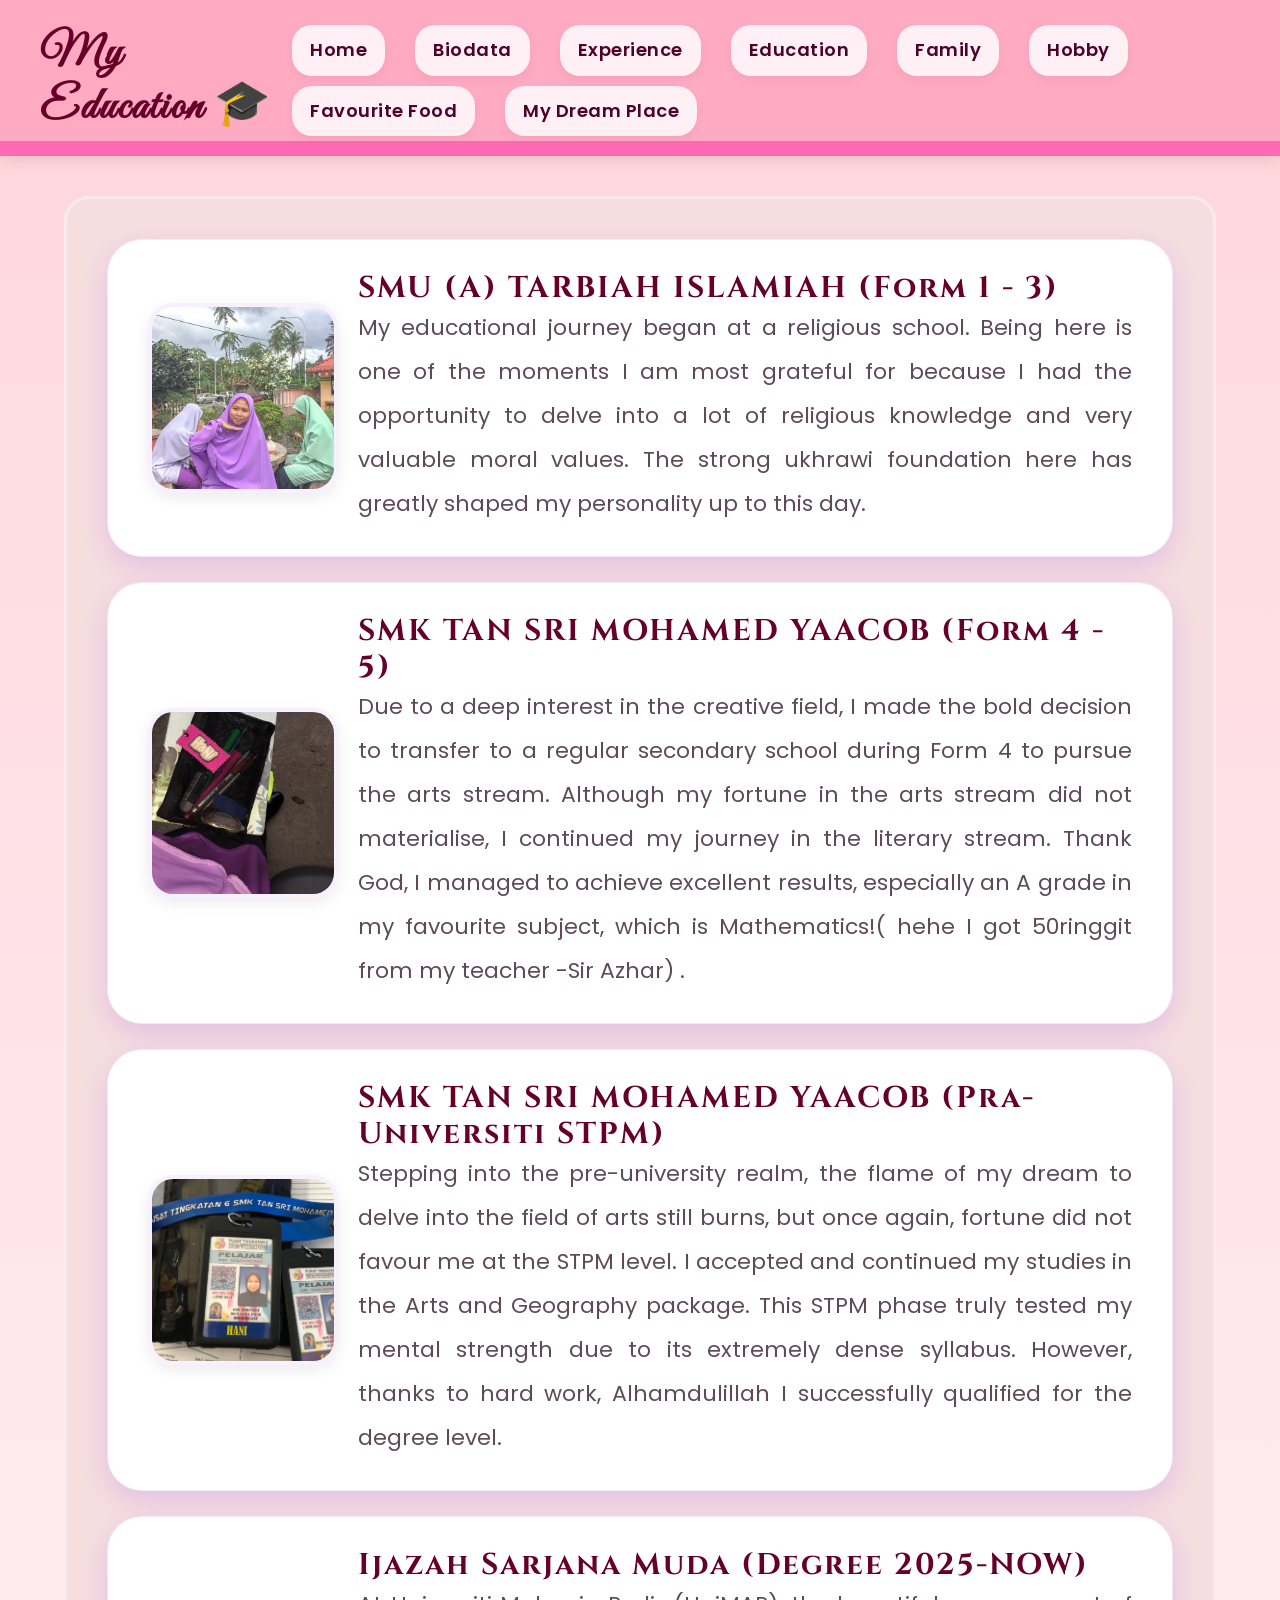
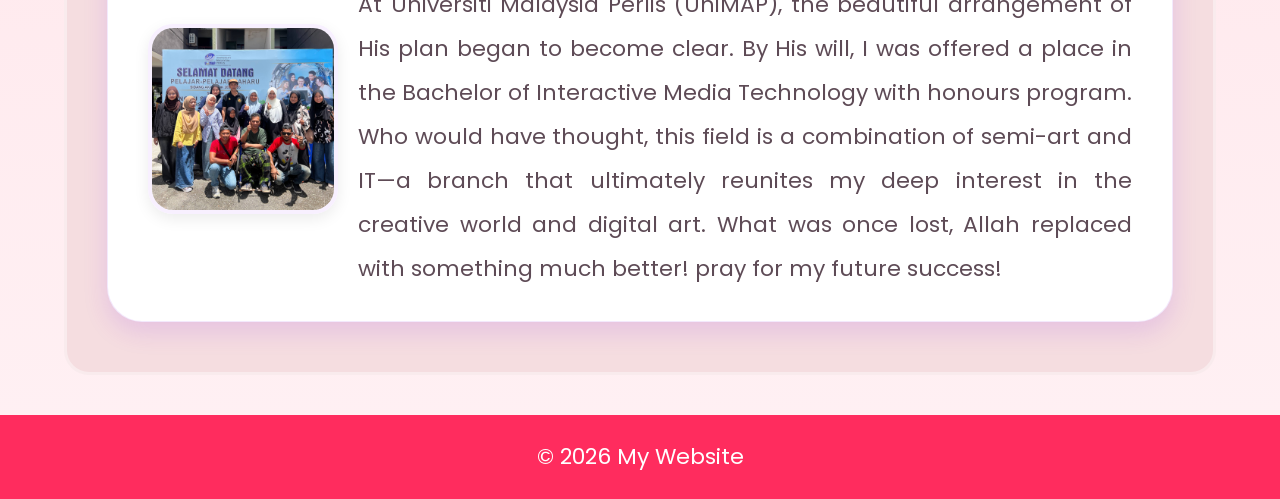
<file: education.html>
<html>

<head>
    <meta name="viewport" content="width=device-width, initial-scale=1.0">

    <title>education</title>
    <link rel="stylesheet" href="asset/css/style.css">
    <link rel="preconnect" href="https://fonts.googleapis.com">
    <link rel="preconnect" href="https://fonts.gstatic.com" crossorigin>
    <link
        href="https://fonts.googleapis.com/css2?family=Dancing+Script:wght@400;500;600;700&family=Great+Vibes&family=Poppins:wght@300;400;500;600;700&display=swap"
        rel="stylesheet">
    <link href="https://fonts.googleapis.com/css2?family=Cinzel:wght@400;700&display=swap" rel="stylesheet">


</head>

<body>

    <header>
        <div class="header-logo">
            <h1> My Education 🎓 </h1>
        </div>

        <nav class="header-nav">
            <a href="index.html">Home</a>
            <a href="biodata.html">Biodata</a>
            <a href="experience.html">Experience</a>
            <a href="education.html">Education</a>
            <a href="family.html">Family</a>
            <a href="hobby.html">Hobby</a>
            <a href="food.html">Favourite Food</a>
            <a href="mydreamplace.html">My Dream Place</a>
        </nav>
    </header>

    <div id="container">

        <div class="education-card">
            <div class="edu-left">
                <div class="edu-image">
                    <img src="asset/img/arab.jpg" alt="Sekolah Arab">
                </div>
            </div>

            <div class="edu-right">
                <h2>SMU (A) TARBIAH ISLAMIAH (Form 1 - 3)</h2>
                <p>My educational journey began at a religious school. Being here is one of the moments I am most
                    grateful for because I had the opportunity to delve into a lot of religious knowledge and very
                    valuable moral values. The strong ukhrawi foundation here has greatly shaped my personality up to
                    this day.</p>
            </div>
        </div>

        <div class="education-card">
            <div class="edu-left">
                <div class="edu-image">
                    <img src="asset/img/spm.jpg" alt="Zaman SPM">
                </div>
            </div>
            <div class="edu-right">
                <h2> SMK TAN SRI MOHAMED YAACOB (Form 4 - 5)</h2>
                <p>Due to a deep interest in the creative field, I made the bold decision to transfer to a regular
                    secondary school during Form 4 to pursue the arts stream. Although my fortune in the arts stream did
                    not materialise, I continued my journey in the literary stream. Thank God, I managed to achieve
                    excellent results, especially an A grade in my favourite subject, which is Mathematics!( hehe I got
                    50ringgit from my teacher -Sir Azhar) .</p>
            </div>
        </div>

        <div class="education-card">
            <div class="edu-left">
                <div class="edu-image">
                    <img src="asset/img/stpm.jpg" alt="Zaman STPM">
                </div>
            </div>
            <div class="edu-right">
                <h2> SMK TAN SRI MOHAMED YAACOB (Pra-Universiti STPM) </h2>
                <p>Stepping into the pre-university realm, the flame of my dream to delve into the field of arts still
                    burns, but once again, fortune did not favour me at the STPM level. I accepted and continued my
                    studies in the Arts and Geography package. This STPM phase truly tested my mental strength due to
                    its extremely dense syllabus. However, thanks to hard work, Alhamdulillah I successfully qualified
                    for the degree level.</p>
            </div>
        </div>

        <div class="education-card">
            <div class="edu-left">
                <div class="edu-image">
                    <img src="asset/img/unimap.jpg" alt="Zaman Degree">
                </div>
            </div>

            <div class="edu-right">
                <h2> Ijazah Sarjana Muda (Degree 2025-NOW) </h2>
                <p> At Universiti Malaysia Perlis (UniMAP), the beautiful arrangement of His plan began to become clear.
                    By His will, I was offered a place in the Bachelor of Interactive Media Technology with honours
                    program. Who
                    would have thought, this field is a combination of semi-art and IT—a branch that ultimately reunites
                    my deep interest in the creative world and digital art. What was once lost, Allah replaced with
                    something much better! pray for my future success! </p>
            </div>
        </div>



    </div>

    <!-- FOOTER -->
    <footer>
        <p class="footer-text">© 2026 My Website</p>
    </footer>

</body>

</html>
</file>
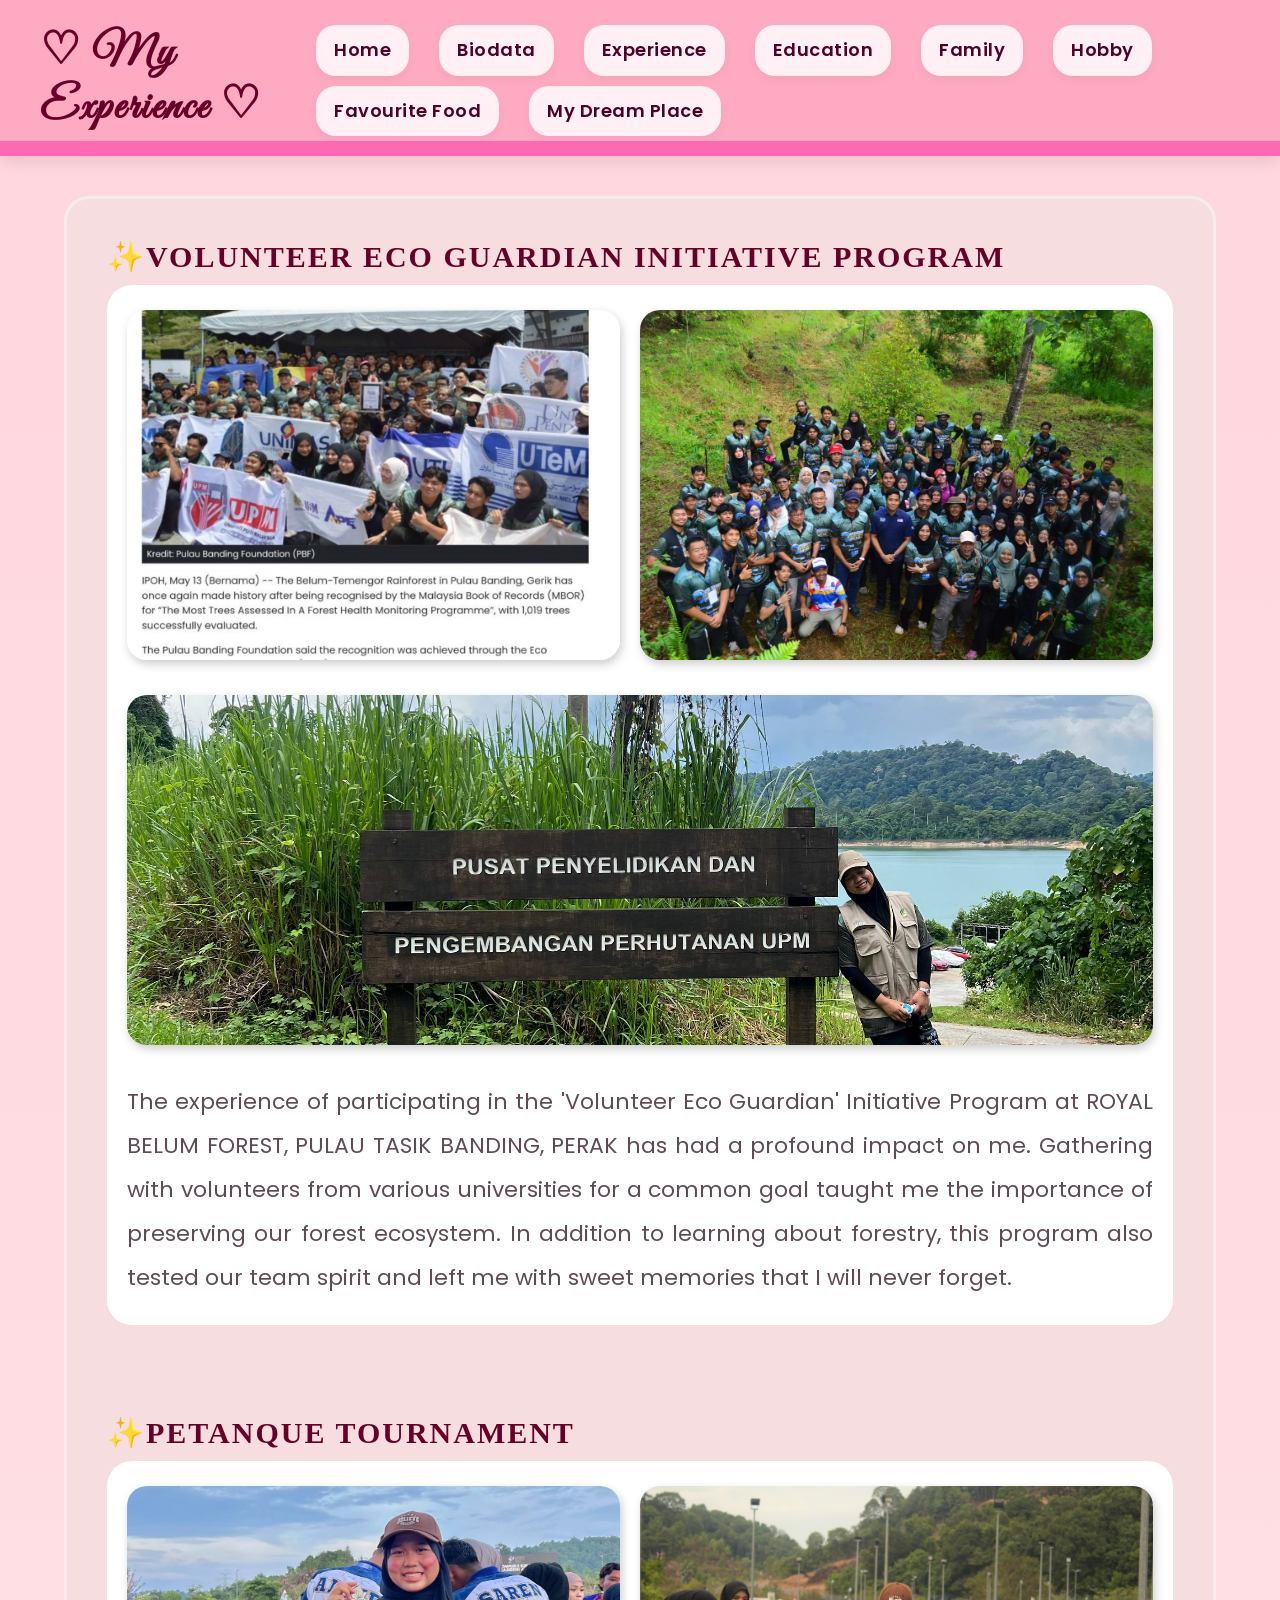
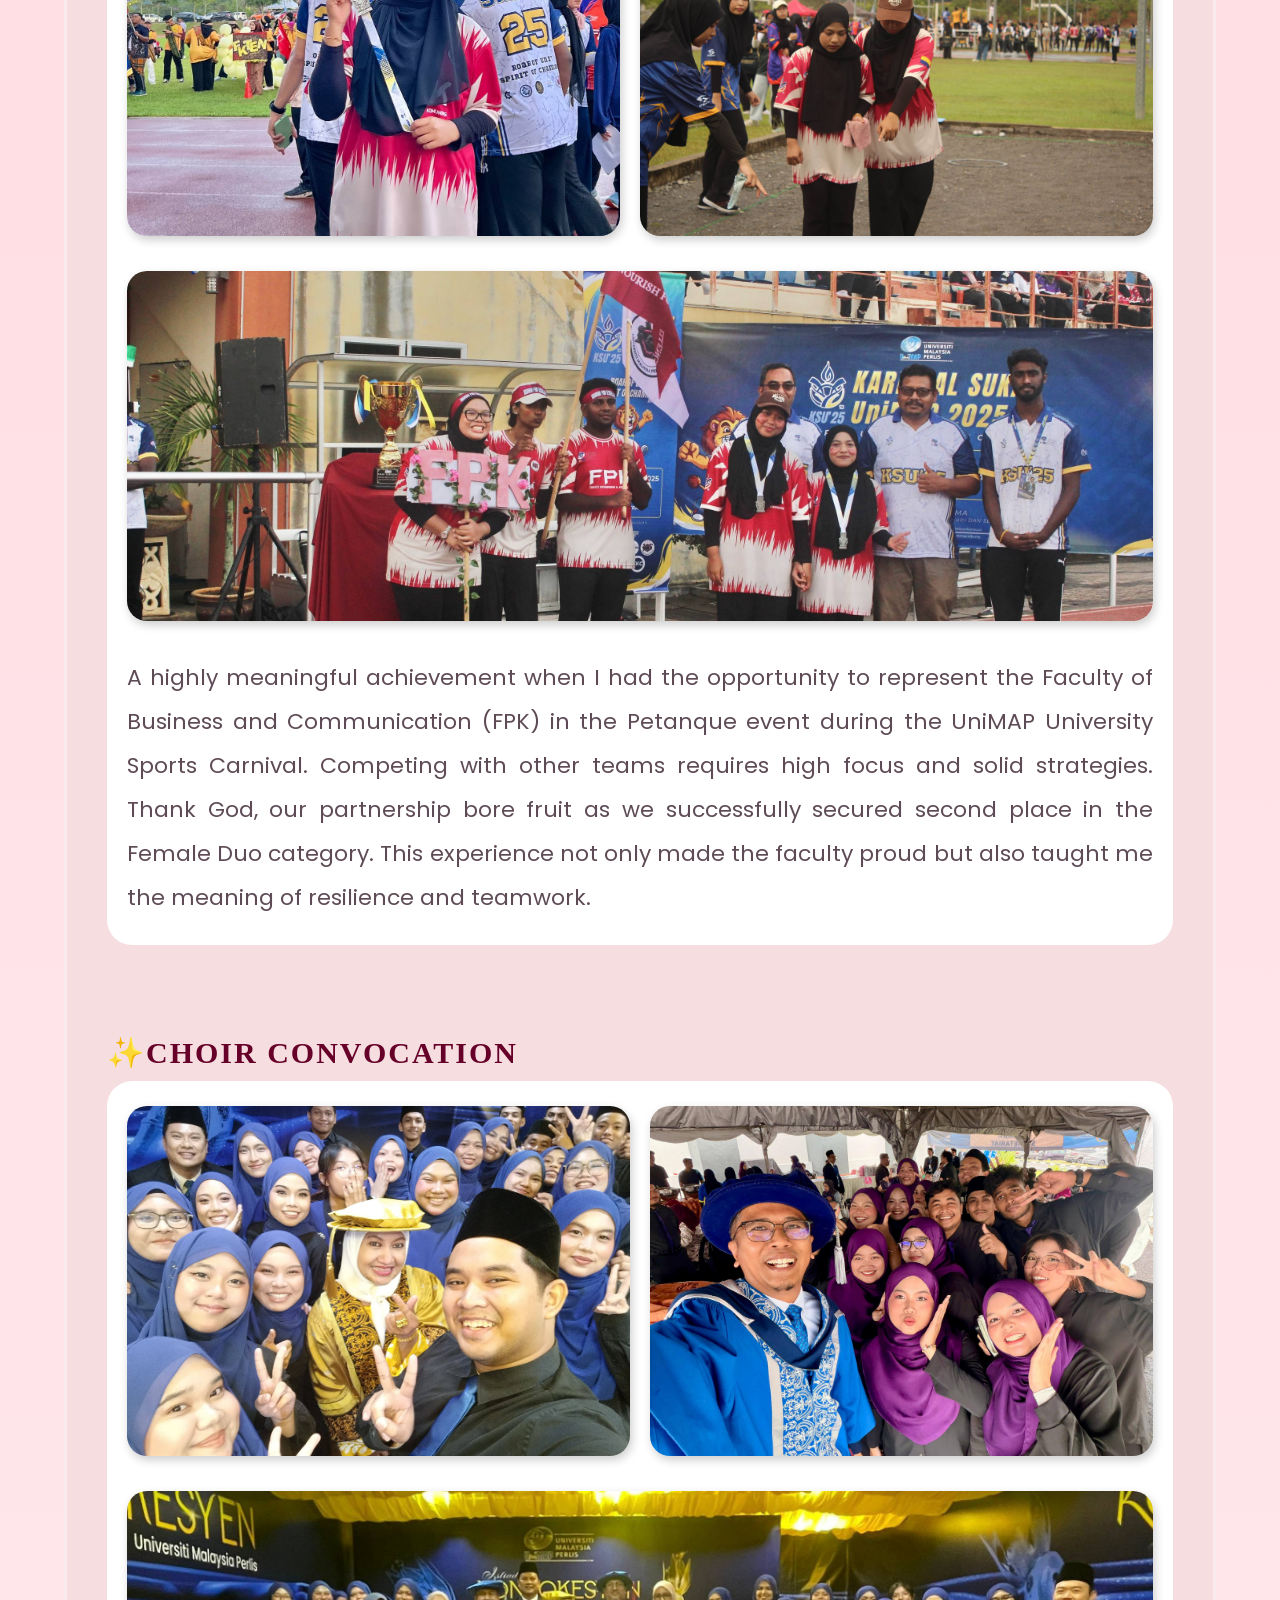
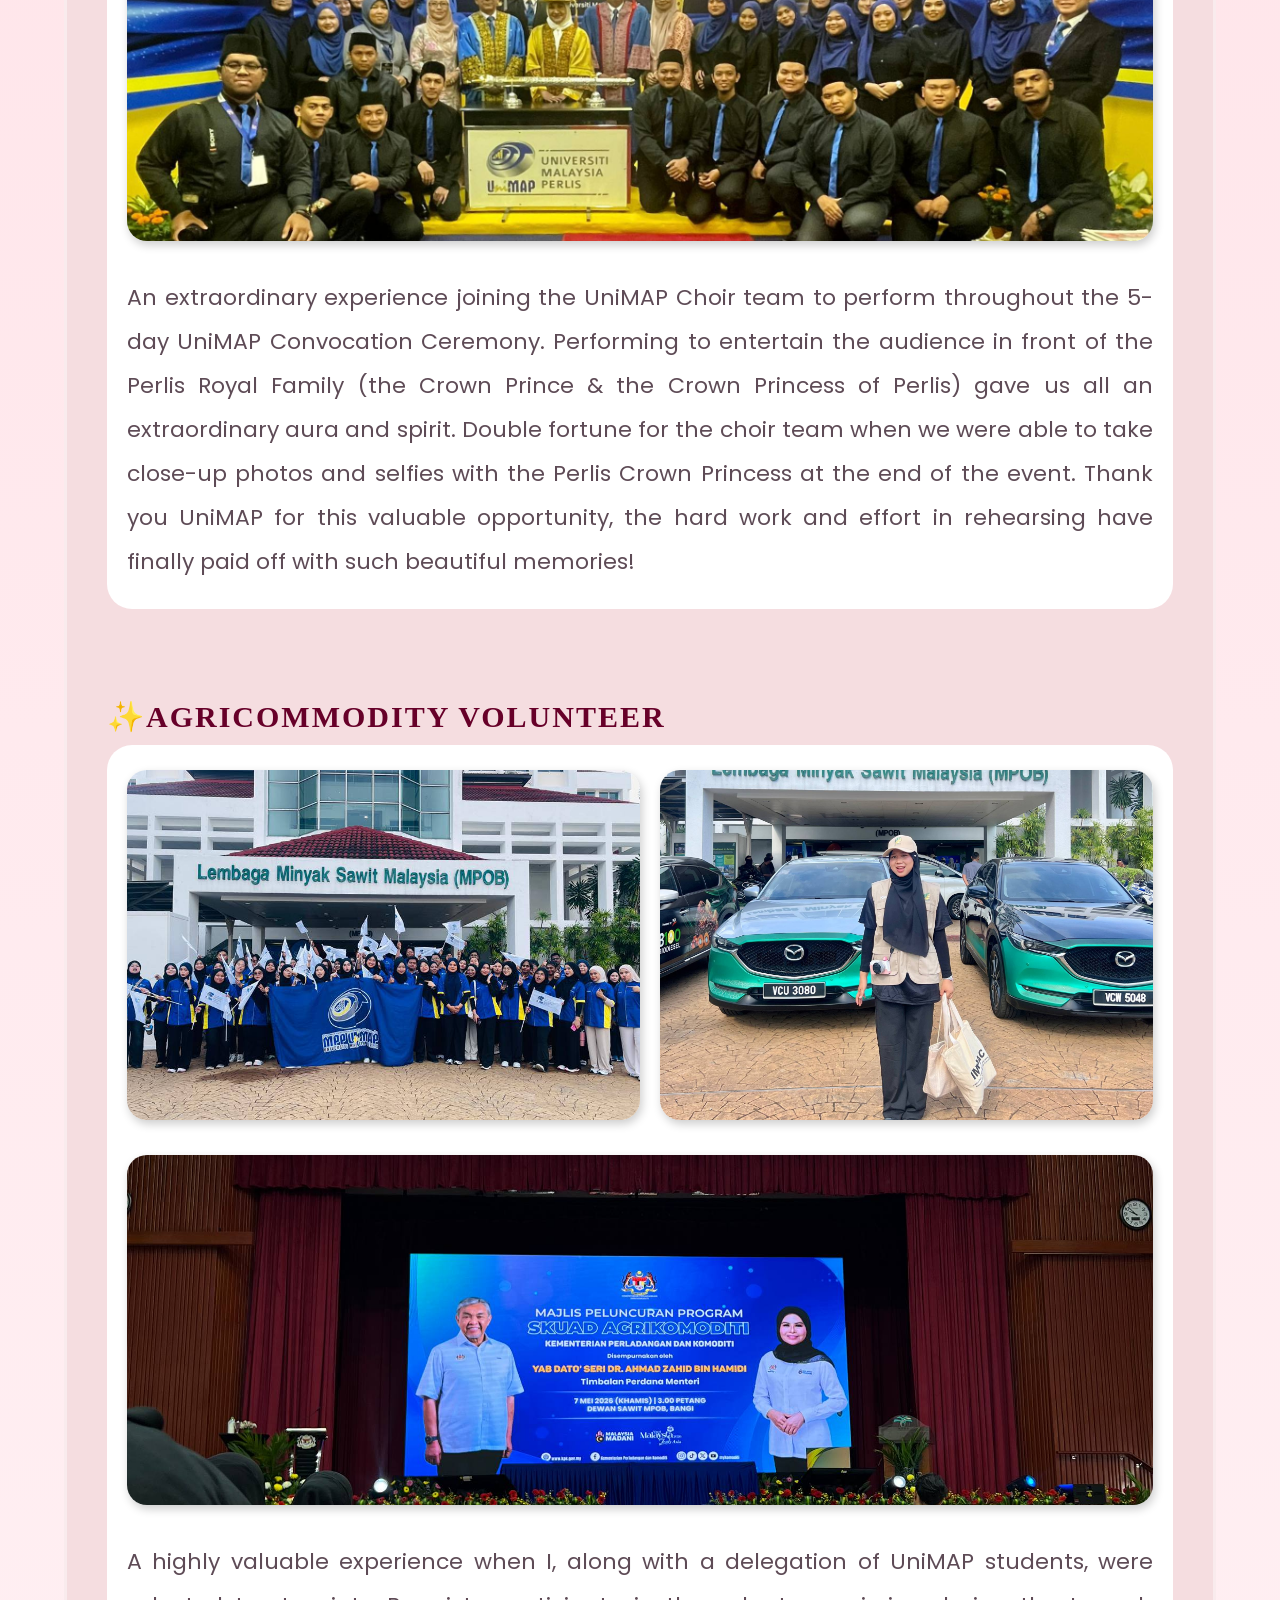
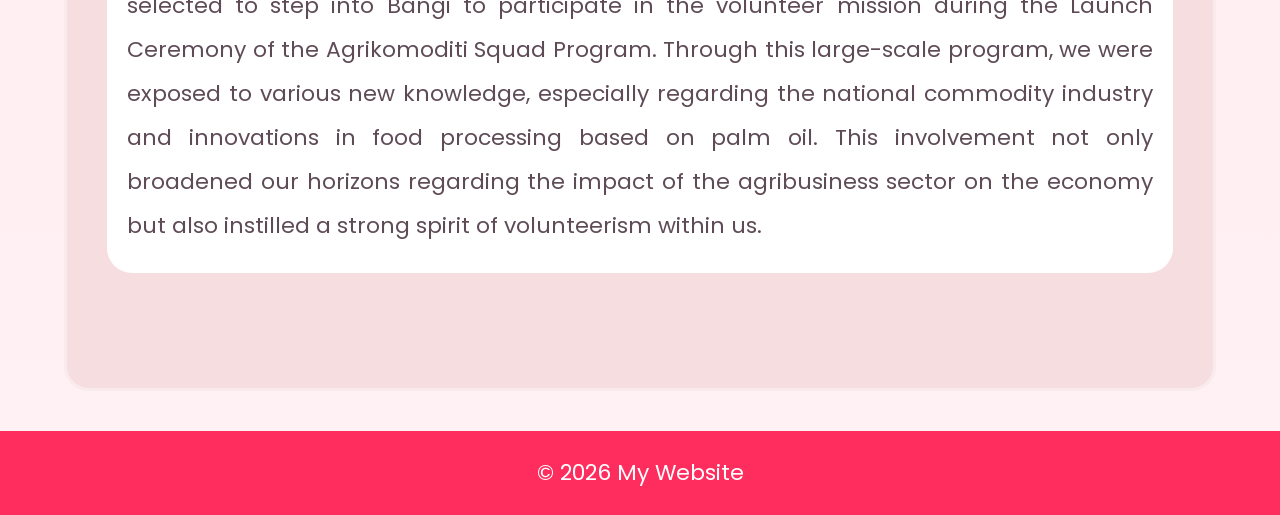
<file: experience.html>
<html>

<head>
    <meta name="viewport" content="width=device-width, initial-scale=1.0">

    <title>experience</title>
    <link rel="stylesheet" href="asset/css/style.css">
    <link rel="preconnect" href="https://fonts.googleapis.com">
    <link rel="preconnect" href="https://fonts.gstatic.com" crossorigin>
    <link
        href="https://fonts.googleapis.com/css2?family=Dancing+Script:wght@400;500;600;700&family=Great+Vibes&family=Poppins:wght@300;400;500;600;700&display=swap"
        rel="stylesheet">
</head>

<body>

    <header>
        <div class="header-logo">
            <h1>♡ My Experience ♡ </h1>
        </div>

        <nav class="header-nav">
            <a href="index.html">Home</a>
            <a href="biodata.html">Biodata</a>
            <a href="experience.html">Experience</a>
            <a href="education.html">Education</a>
            <a href="family.html">Family</a>
            <a href="hobby.html">Hobby</a>
            <a href="food.html">Favourite Food</a>
            <a href="mydreamplace.html">My Dream Place</a>
        </nav>
    </header>

    <div id="container">

        <div class="exp-set">
            <h2>✨VOLUNTEER ECO GUARDIAN INITIATIVE PROGRAM</h2>
            <div class="box">
                <div class="image-row">
                    <img src="asset/img/eGIP1.jpg" alt="halaman surat khabar">
                    <img src="asset/img/eGIP2.jpg" alt="gambar peserta eGIP">
                </div>
                <div class="single-image">
                    <img src="asset/img/eGIP3.jpg" alt="gambar peserta eGIP">
                </div>
                <p class="description"> The experience of participating in the 'Volunteer Eco Guardian' Initiative
                    Program at ROYAL BELUM FOREST, PULAU TASIK BANDING, PERAK has had a profound impact on me. Gathering
                    with volunteers from various universities for a common goal taught me the importance of preserving
                    our forest ecosystem. In addition to learning about forestry, this program also tested our team
                    spirit and left me with sweet memories that I will never forget.</p>
            </div>
        </div>

        <div class="exp-set">
            <h2>✨PETANQUE TOURNAMENT</h2>
            <div class="box">
                <div class="image-row">
                    <img src="asset/img/pntq1.jpg" alt="Hani memegang medal no 2">
                    <img src="asset/img/pntq2.jpg" alt="Hani dan Aida sedang bertanding">
                </div>
                <div class="single-image">
                    <img src="asset/img/pntq3.jpg" alt="Hani dan Aida mengambil medal no 2">
                </div>
                <p class="description">A highly meaningful achievement when I had the opportunity to represent the
                    Faculty of Business and Communication (FPK) in the Petanque event during the UniMAP University
                    Sports Carnival. Competing with other teams requires high focus and solid strategies. Thank God, our
                    partnership bore fruit as we successfully secured second place in the Female Duo category. This
                    experience not only made the faculty proud but also taught me the meaning of resilience and
                    teamwork.</p>
            </div>
        </div>

        <div class="exp-set">
            <h2>✨CHOIR CONVOCATION</h2>
            <div class="box">
                <div class="image-row">
                    <img src="asset/img/koir1.jpg" alt="Geng Koir selfie bersama KuPuan Raja Muda Perlis">
                    <img src="asset/img/koir2.jpg" alt="Geng Koir selfie bersama Sir Azuan">
                </div>
                <div class="single-image">
                    <img src="asset/img/koir3.jpg" alt="Geng Koir selfie bersama KuPuan Raja Muda Perlis">
                </div>
                <p class="description">An extraordinary experience joining the UniMAP Choir team to perform throughout
                    the 5-day UniMAP Convocation Ceremony. Performing to entertain the audience in front of the Perlis
                    Royal Family (the Crown Prince & the Crown Princess of Perlis) gave us all an extraordinary aura and
                    spirit. Double fortune for the choir team when we were able to take close-up photos and selfies with
                    the Perlis Crown Princess at the end of the event. Thank you UniMAP for this valuable opportunity,
                    the hard work and effort in rehearsing have finally paid off with such beautiful memories!</p>
            </div>
        </div>

        <div class="exp-set">
            <h2>✨AGRICOMMODITY VOLUNTEER</h2>
            <div class="box">
                <div class="image-row">
                    <img src="asset/img/agri1.jpg" alt="PESERTA SUKARELAWAN AGRIKOMODITI">
                    <img src="asset/img/agri2.jpg" alt="PESERTA SUKARELAWAN AGRIKOMODITI">
                </div>
                <div class="single-image">
                    <img src="asset/img/agri3.jpg" alt="TAYANGAN BANNER SUKARELAWAN AGRIKOMODITI">
                </div>
                <p class="description">A highly valuable experience when I, along with a delegation of UniMAP students,
                    were selected to step into Bangi to participate in the volunteer mission during the Launch Ceremony
                    of the Agrikomoditi Squad Program. Through this large-scale program, we were exposed to various new
                    knowledge, especially regarding the national commodity industry and innovations in food processing
                    based on palm oil. This involvement not only broadened our horizons regarding the impact of the
                    agribusiness sector on the economy but also instilled a strong spirit of volunteerism within us.</p>
            </div>
        </div>

    </div>

    <!-- FOOTER -->
    <footer>
        <p class="footer-text">© 2026 My Website</p>
    </footer>

</body>


</html>
</file>
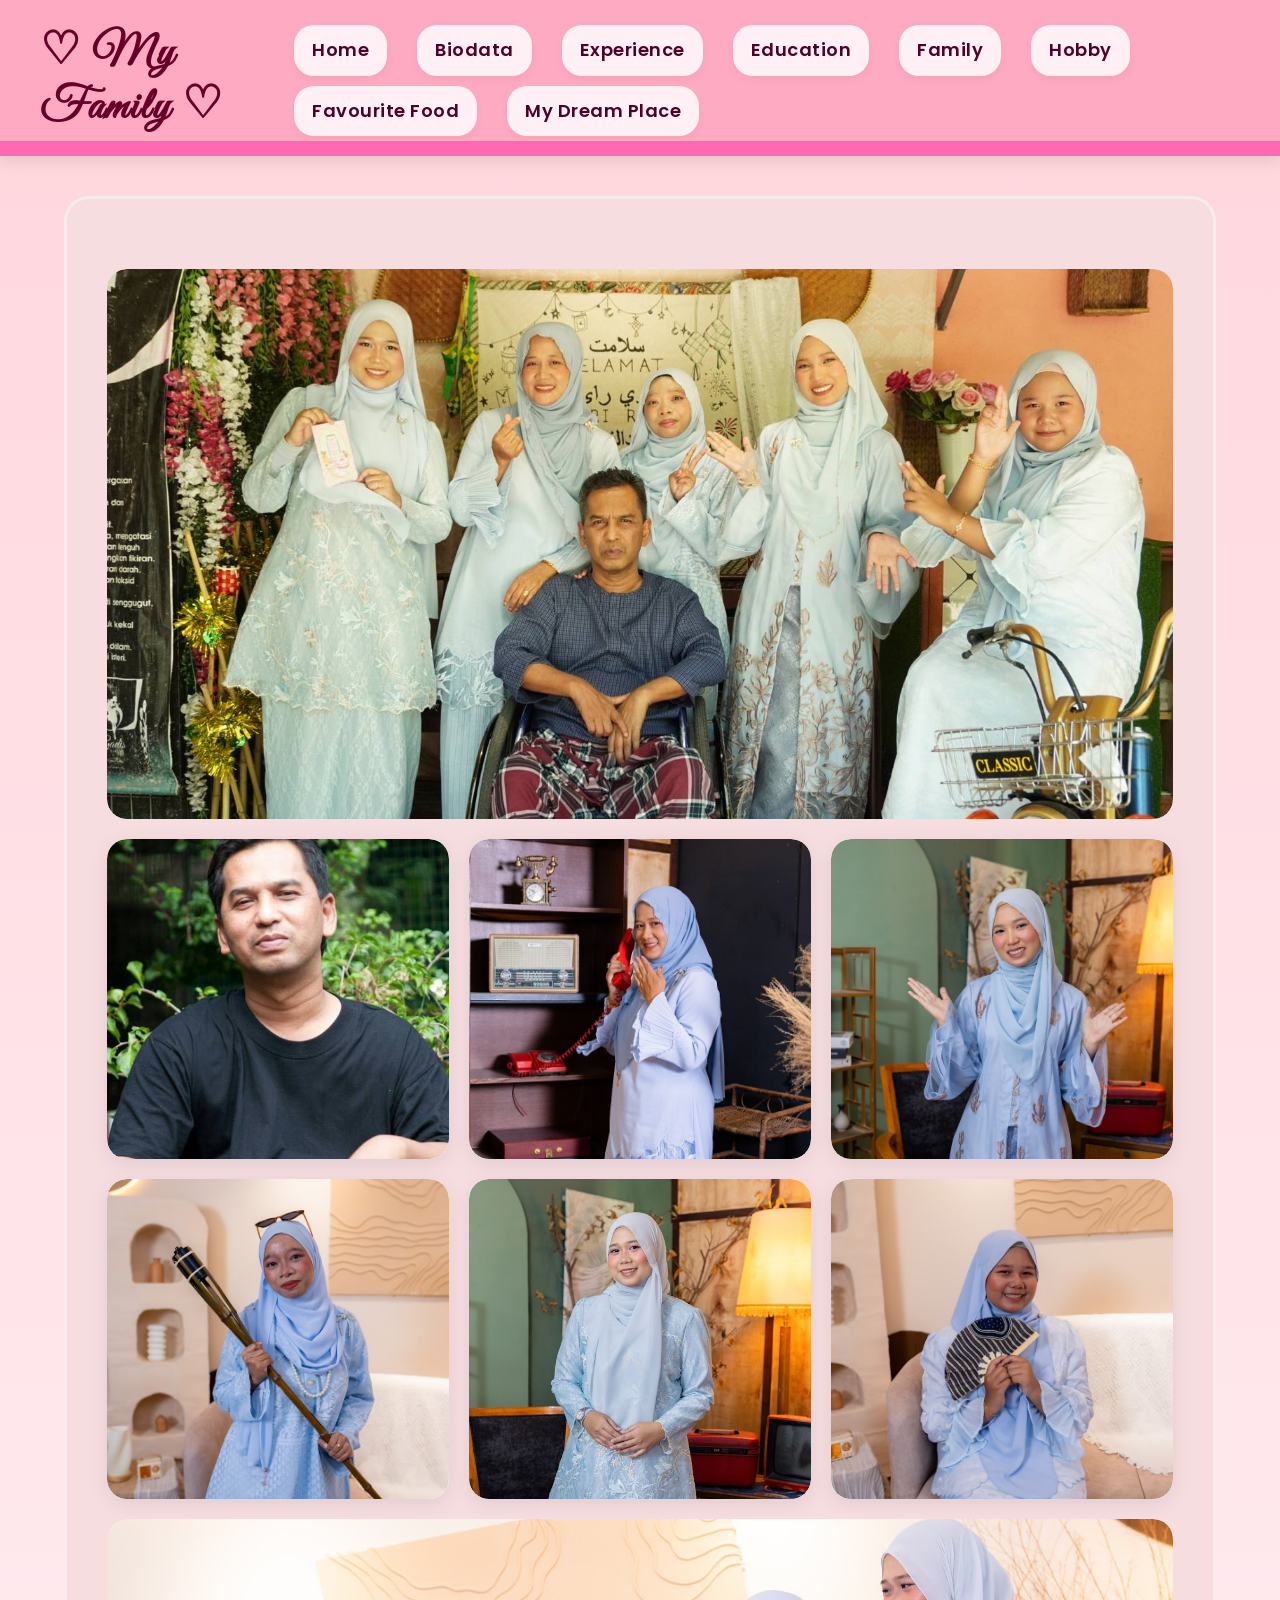
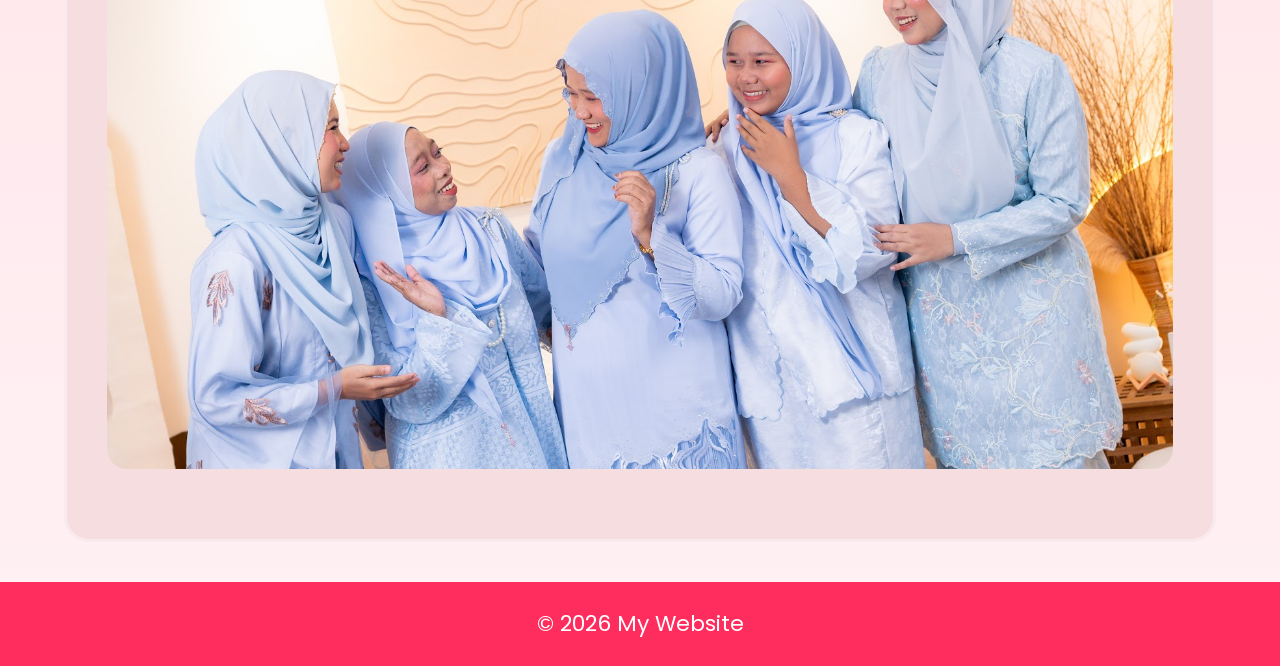
<file: family.html>
<html>

<head>
    <meta name="viewport" content="width=device-width, initial-scale=1.0">

    <title>Family</title>
    <link rel="stylesheet" href="asset/css/style.css">
    <link rel="preconnect" href="https://fonts.googleapis.com">
    <link rel="preconnect" href="https://fonts.gstatic.com" crossorigin>
    <link
        href="https://fonts.googleapis.com/css2?family=Dancing+Script:wght@400;500;600;700&family=Great+Vibes&family=Poppins:wght@300;400;500;600;700&display=swap"
        rel="stylesheet">

</head>

<body>

    <header>
        <div class="header-logo">
            <h1>♡ My Family ♡ </h1>
        </div>

        <nav class="header-nav">
            <a href="index.html">Home</a>
            <a href="biodata.html">Biodata</a>
            <a href="experience.html">Experience</a>
            <a href="education.html">Education</a>
            <a href="family.html">Family</a>
            <a href="hobby.html">Hobby</a>
            <a href="food.html">Favourite Food</a>
            <a href="mydreamplace.html">My Dream Place</a>
        </nav>
    </header>

    <div id="container">

        <div class="family-gallery">

            <div class="family-card">
                <img src="asset/img/family.jpg" alt="Family photo">
                <p> 💕 FAMILY 💕 </p>
            </div>

            <div class="person-card">
                <img src="asset/img/abah.jpg" alt="Abah photo">
                <p> ABAH - ABDUL PATAH💕</p>
            </div>

            <div class="person-card">
                <img src="asset/img/ainsyah.JPG" alt="Ainsyah photo">
                <p> SITI AINSYAH 🎀</p>
            </div>

            <div class="person-card">
                <img src="asset/img/ummi.JPG" alt="Ummi photo">
                <p> UMMI - FARIZA 🌸</p>
            </div>

            <div class="person-card">
                <img src="asset/img/me.JPG" alt="Rohaniah photo">
                <p> NUR ROHANIAH 🍰</p>
            </div>

            <div class="person-card">
                <img src="asset/img/jihah.jpg" alt="Jihah photo">
                <p> NUR NAJIHAH ✨</p>
            </div>

            <div class="person-card">
                <img src="asset/img/jannah.JPG" alt="Jannah photo">
                <p> INDAH DAMIA 🤍</p>
            </div>


            <div class="family-card">
                <img src="asset/img/gegel.JPG" alt="Family photo">
                <p> 💕 BIDADARI ABDUL PATAH 💕 </p>
            </div>

        </div>

    </div>

    <!-- FOOTER -->
    <footer>
        <p class="footer-text">© 2026 My Website</p>
    </footer>

</body>

</html>
</file>
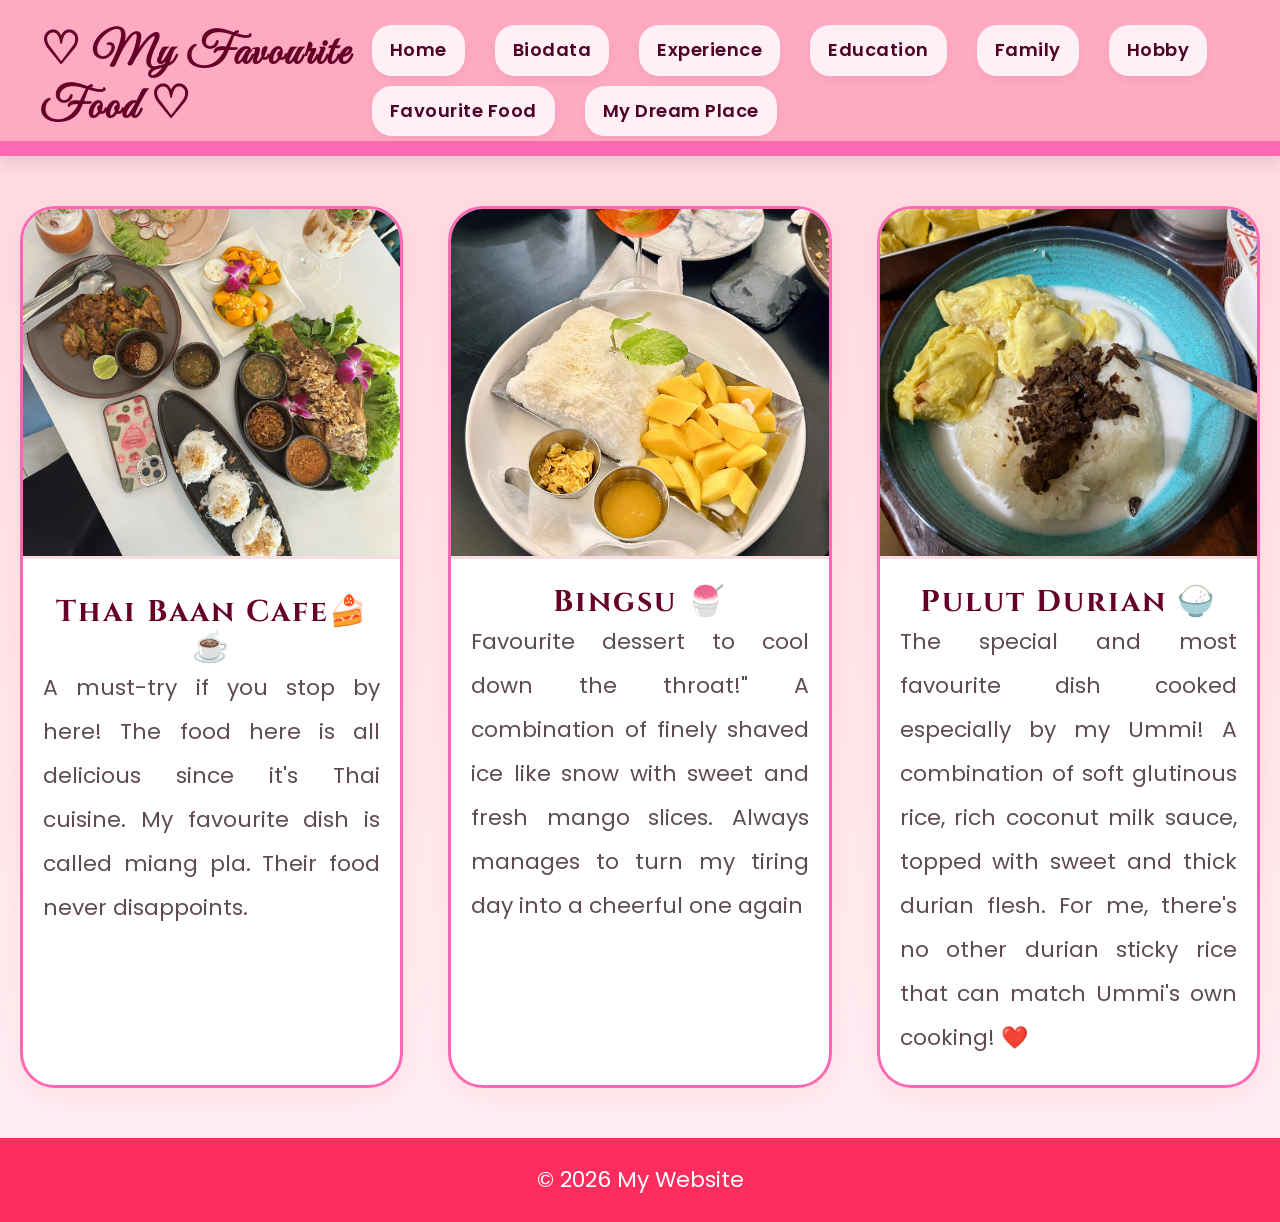
<file: food.html>
<html>

<head>
    <meta name="viewport" content="width=device-width, initial-scale=1.0">

    <title>My Favourite Food</title>
    <link rel="stylesheet" href="asset/css/style.css">

    <head>
        <link rel="preconnect" href="https://fonts.googleapis.com">
        <link rel="preconnect" href="https://fonts.gstatic.com" crossorigin>
        <link
            href="https://fonts.googleapis.com/css2?family=Dancing+Script:wght@400;500;600;700&family=Great+Vibes&family=Poppins:wght@300;400;500;600;700&display=swap"
            rel="stylesheet">
        <link href="https://fonts.googleapis.com/css2?family=Cinzel:wght@400;700&display=swap" rel="stylesheet">

    </head>

<body>

    <header>
        <div class="header-logo">
            <h1> ♡ My Favourite Food ♡ </h1>
        </div>

        <nav class="header-nav">
            <a href="index.html">Home</a>
            <a href="biodata.html">Biodata</a>
            <a href="experience.html">Experience</a>
            <a href="education.html">Education</a>
            <a href="family.html">Family</a>
            <a href="hobby.html">Hobby</a>
            <a href="food.html">Favourite Food</a>
            <a href="mydreamplace.html">My Dream Place</a>
        </nav>
    </header>

    <div class="food-container">

        <div class="food-card">
            <div class="food-image">
                <img src="asset/img/food1.jpg" alt="Thai Baan Cafe Food">
            </div>
            <div class="box">
                <h2>Thai Baan Cafe🍰☕ </h2>
                <p>A must-try if you stop by here! The food here is all delicious since it's Thai cuisine. My favourite
                    dish is called miang pla. Their food never disappoints.</p>
            </div>
        </div>

        <div class="food-card">
            <div class="food-image">
                <img src="asset/img/food2.jpg" alt="Tomyam">
            </div>
            <div class="food-text">
                <h2>Bingsu 🍧</h2>
                <p>Favourite dessert to cool down the throat!" A combination of finely shaved ice like snow with sweet
                    and fresh mango slices. Always manages to turn my tiring day into a cheerful one again</p>
            </div>
        </div>

        <div class="food-card">
            <div class="food-image">
                <img src="asset/img/food3.jpg" alt="Nasi Lemak">
            </div>
            <div class="food-text">
                <h2> Pulut Durian 🍚</h2>
                <p>The special and most favourite dish cooked especially by my Ummi! A combination of soft glutinous
                    rice, rich coconut milk sauce, topped with sweet and thick durian flesh. For me, there's no other
                    durian sticky rice that can match Ummi's own cooking! ❤️</p>
            </div>
        </div>

    </div>

    <!-- FOOTER -->
    <footer>
        <p class="footer-text">© 2026 My Website</p>
    </footer>


</body>

</html>
</file>
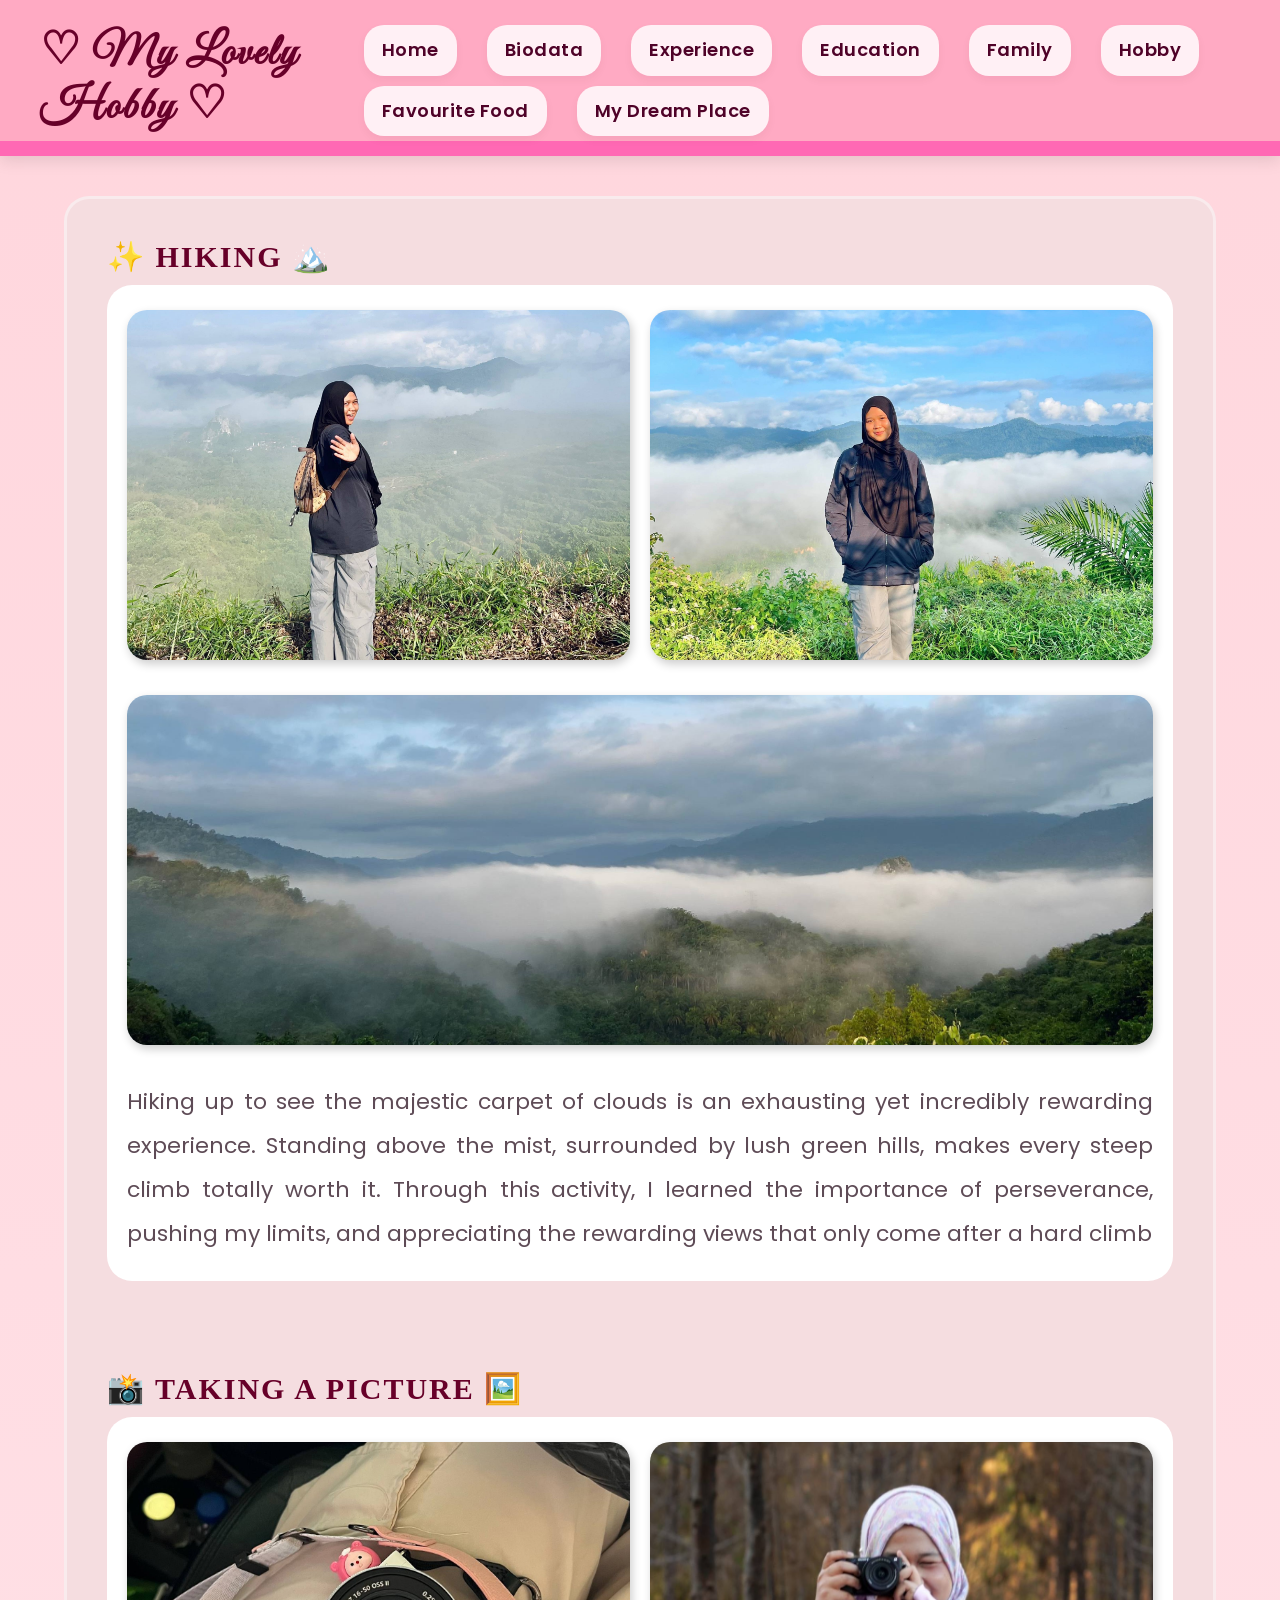
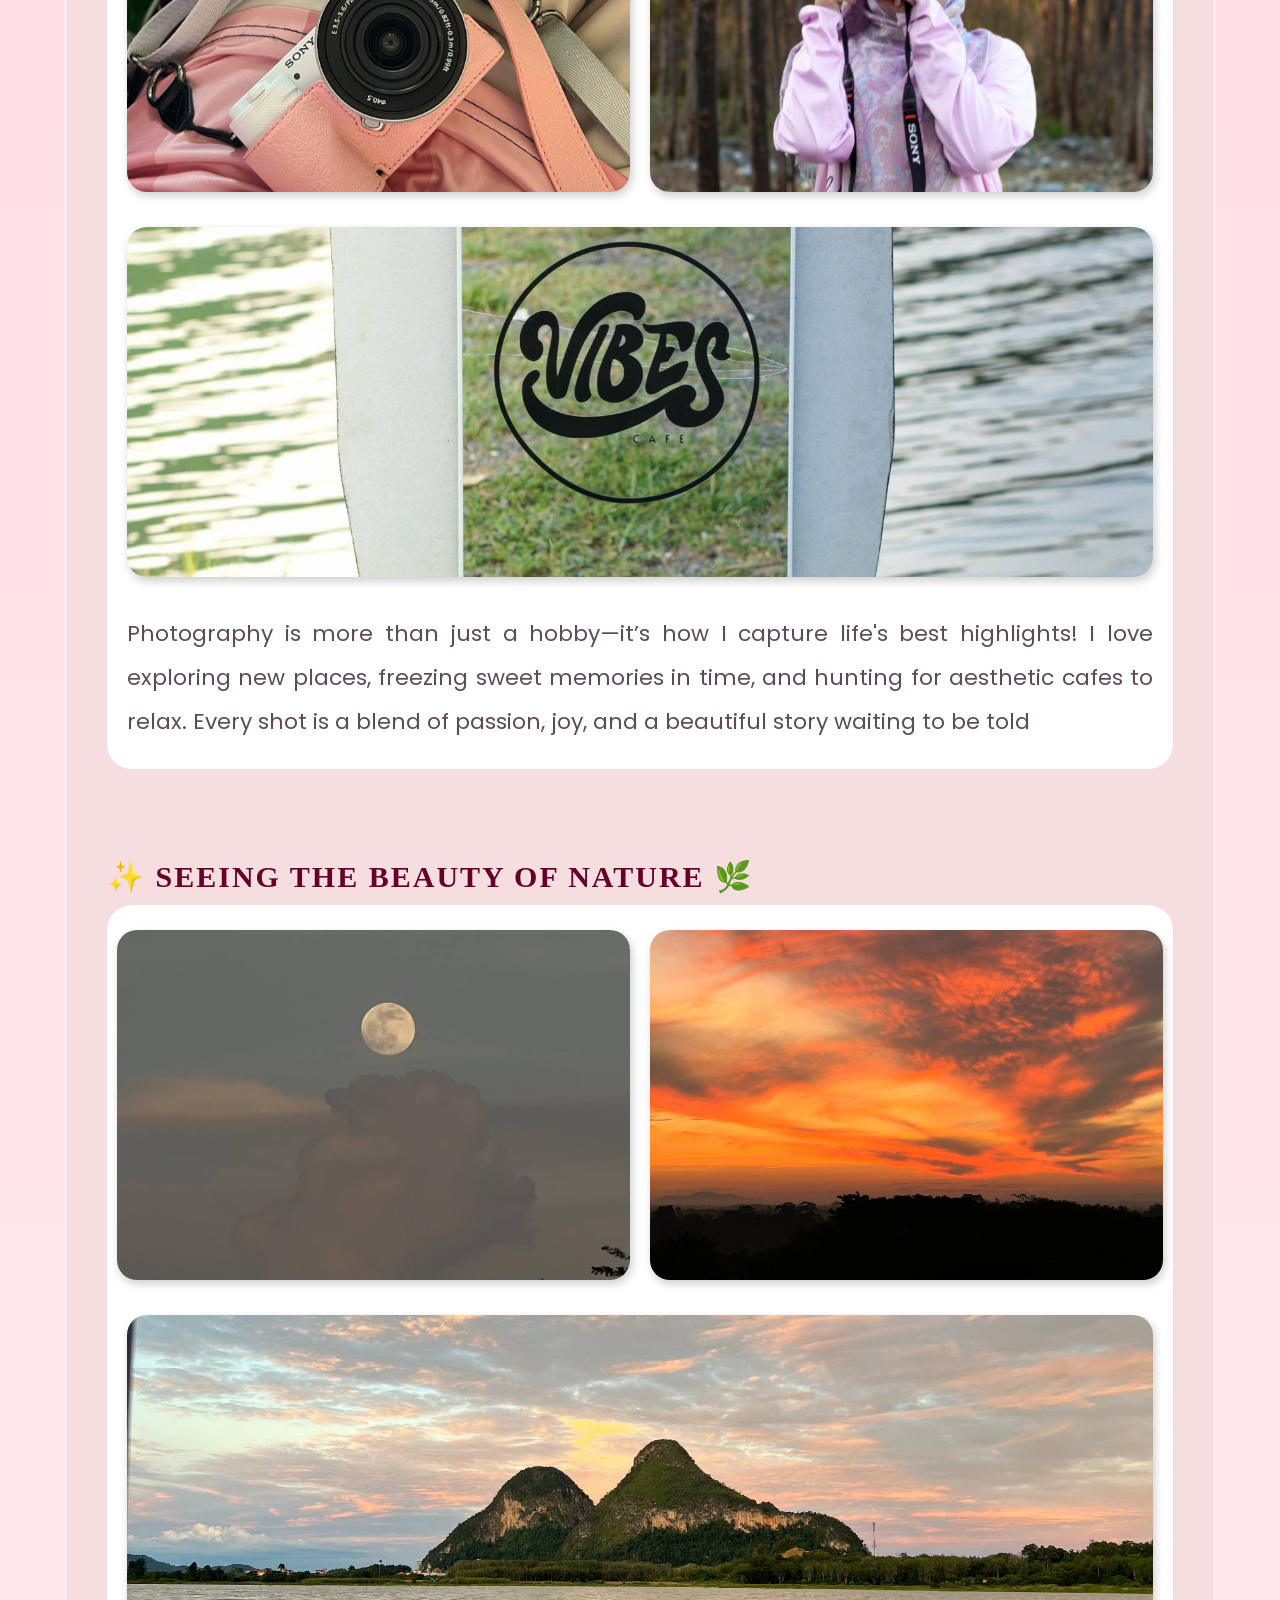
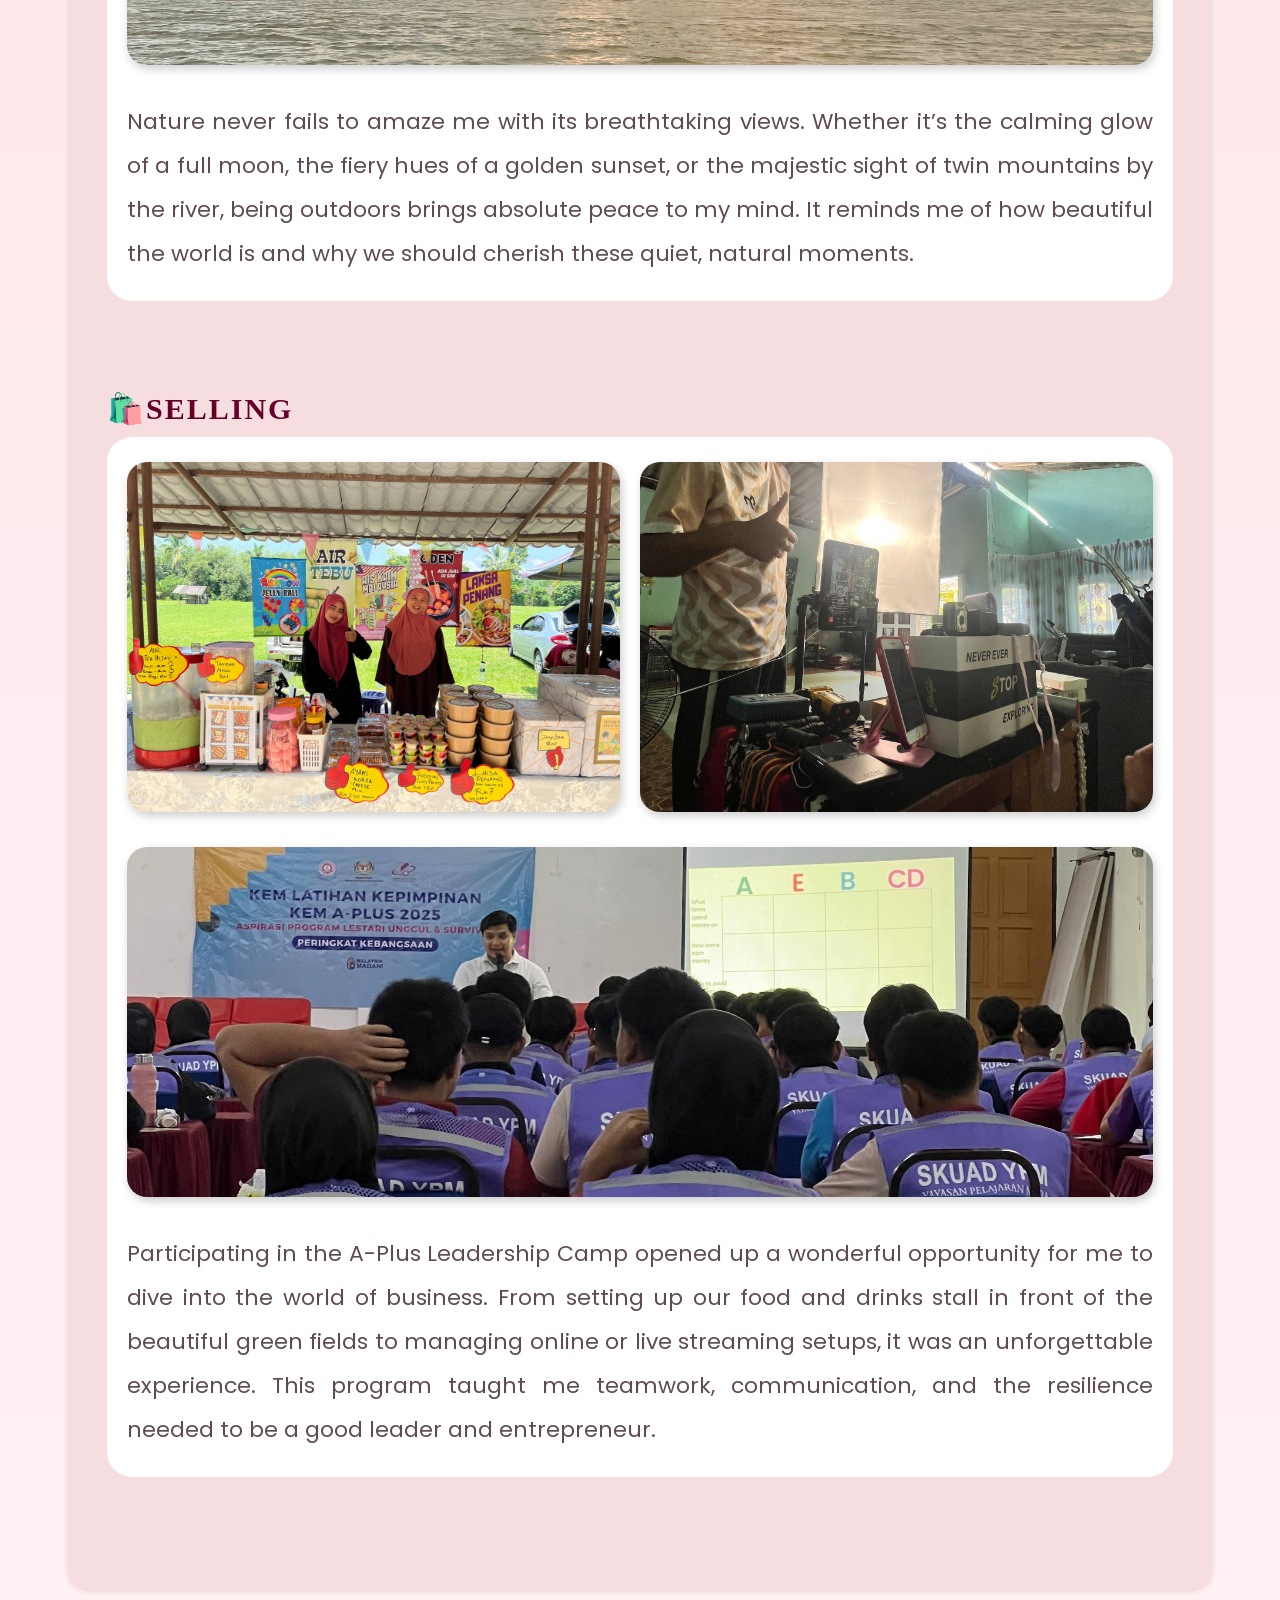
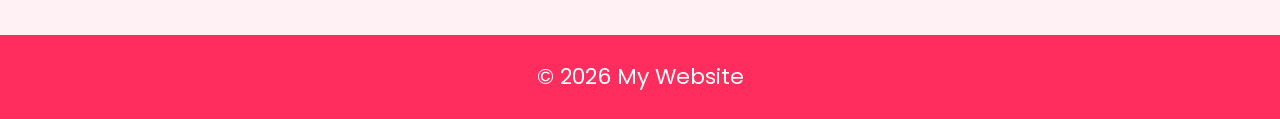
<file: hobby.html>
<html>

<head>
    <meta name="viewport" content="width=device-width, initial-scale=1.0">
    <title> Hobby </title>
    <link rel="stylesheet" href="asset/css/style.css">
    <link rel="preconnect" href="https://fonts.googleapis.com">
    <link rel="preconnect" href="https://fonts.gstatic.com" crossorigin>
    <link
        href="https://fonts.googleapis.com/css2?family=Dancing+Script:wght@400;500;600;700&family=Great+Vibes&family=Poppins:wght@300;400;500;600;700&display=swap"
        rel="stylesheet">

</head>

<body>

    <header>
        <div class="header-logo">
            <h1>♡ My Lovely Hobby ♡ </h1>
        </div>

        <nav class="header-nav">
            <a href="index.html">Home</a>
            <a href="biodata.html">Biodata</a>
            <a href="experience.html">Experience</a>
            <a href="education.html">Education</a>
            <a href="family.html">Family</a>
            <a href="hobby.html">Hobby</a>
            <a href="food.html">Favourite Food</a>
            <a href="mydreamplace.html">My Dream Place</a>
        </nav>
    </header>

    <div id="container">

        <div class="exp-set">
            <h2>✨ HIKING 🏔️</h2>
            <div class="box">
                <div class="image-row">
                    <img src="asset/img/hiking1.jpg" alt="Hiking Bukit Salor">
                    <img src="asset/img/hiking3.jpg" alt="Hiking Bukit Salor">
                </div>
                <div class="single-image">
                    <img src="asset/img/hiking2.jpg" alt="View Bukit Salor">
                </div>
                <p class="description">Hiking up to see the majestic carpet of clouds is an exhausting yet incredibly
                    rewarding experience. Standing above the mist, surrounded by lush green hills, makes every steep
                    climb totally worth it. Through this activity, I learned the importance of perseverance, pushing my
                    limits, and appreciating the rewarding views that only come after a hard climb</p>
            </div>
        </div>

        <div class="exp-set">
            <h2>📸 TAKING A PICTURE 🖼️ </h2>
            <div class="box">
                <div class="image-row">
                    <img src="asset/img/view1.jpg" alt="Gambar 1">
                    <img src="asset/img/view3.jpg" alt="Gambar 2">
                </div>
                <div class="single-image">
                    <img src="asset/img/view2.jpg" alt="Gambar 3">
                </div>
                <p class="description"> Photography is more than just a hobby—it’s how I capture life's best highlights!
                    I love exploring new places, freezing sweet memories in time, and hunting for aesthetic cafes to
                    relax. Every shot is a blend of passion, joy, and a beautiful story waiting to be told</p>
            </div>
        </div>

        <div class="exp-set">
            <h2>✨ SEEING THE BEAUTY OF NATURE 🌿</h2>
            <div class="box">
                <div class="image-row">
                    <img src="asset/img/nature1.jpg" alt="Gambar 1">
                    <img src="asset/img/nature2.jpg" alt="Gambar 2">
                </div>
                <div class="single-image">
                    <img src="asset/img/nature3.jpg" alt="Gambar 3">
                </div>
                <p class="description"> Nature never fails to amaze me with its breathtaking views. Whether it’s the
                    calming glow of a full moon, the fiery hues of a golden sunset, or the majestic sight of twin
                    mountains by the river, being outdoors brings absolute peace to my mind. It reminds me of how
                    beautiful the world is and why we should cherish these quiet, natural moments.</p>
            </div>
        </div>

        <div class="exp-set">
            <h2>🛍️SELLING </h2>
            <div class="box">
                <div class="image-row">
                    <img src="asset/img/niaga1.jpg" alt="Gambar 1">
                    <img src="asset/img/niaga2.jpg" alt="Gambar 2">
                </div>
                <div class="single-image">
                    <img src="asset/img/niaga3.jpg" alt="Gambar 3">
                </div>
                <p class="description">Participating in the A-Plus Leadership Camp opened up a wonderful opportunity for
                    me to dive into the world of business. From setting up our food and drinks stall in front of the
                    beautiful green fields to managing online or live streaming setups, it was an unforgettable
                    experience. This program taught me teamwork, communication, and the resilience needed to be a good
                    leader and entrepreneur.</p>
            </div>
        </div>

    </div>


    <!-- FOOTER -->
    <footer>
        <p class="footer-text">© 2026 My Website</p>
    </footer>

</body>

</html>
</file>
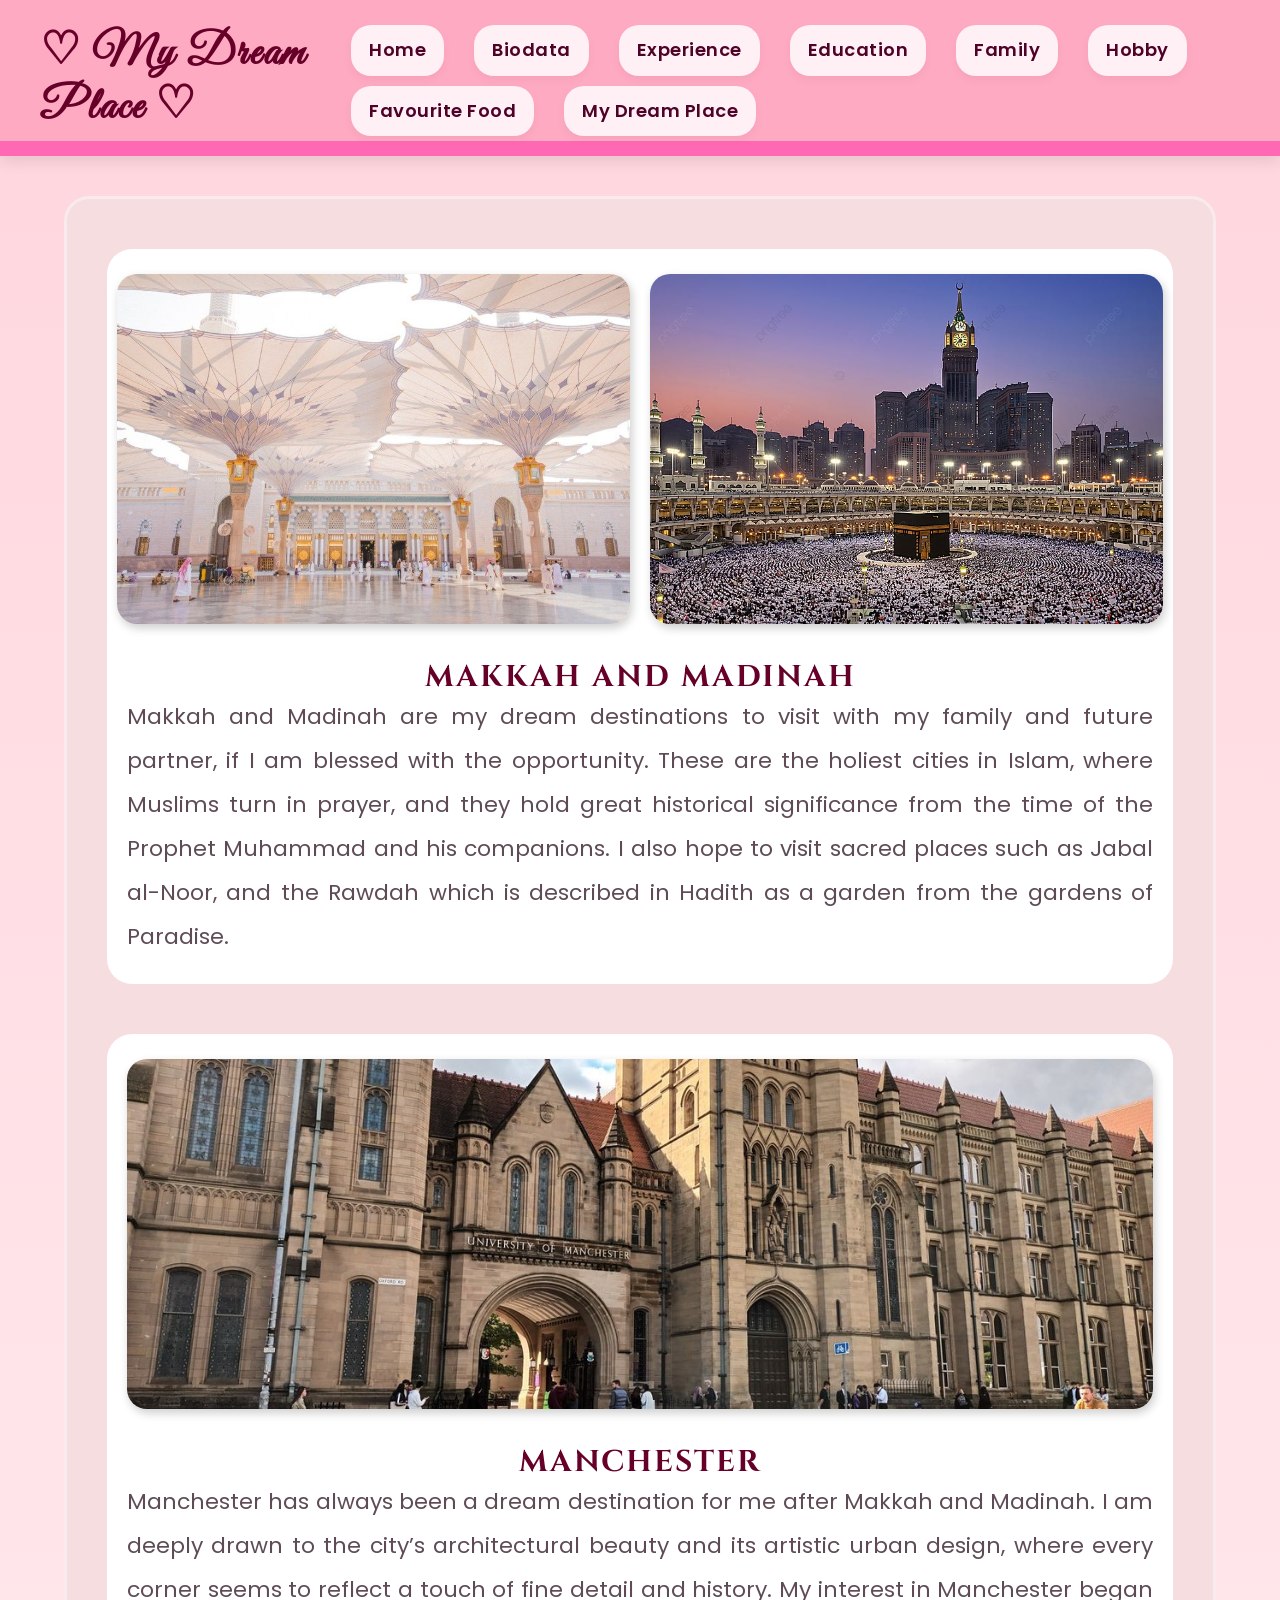
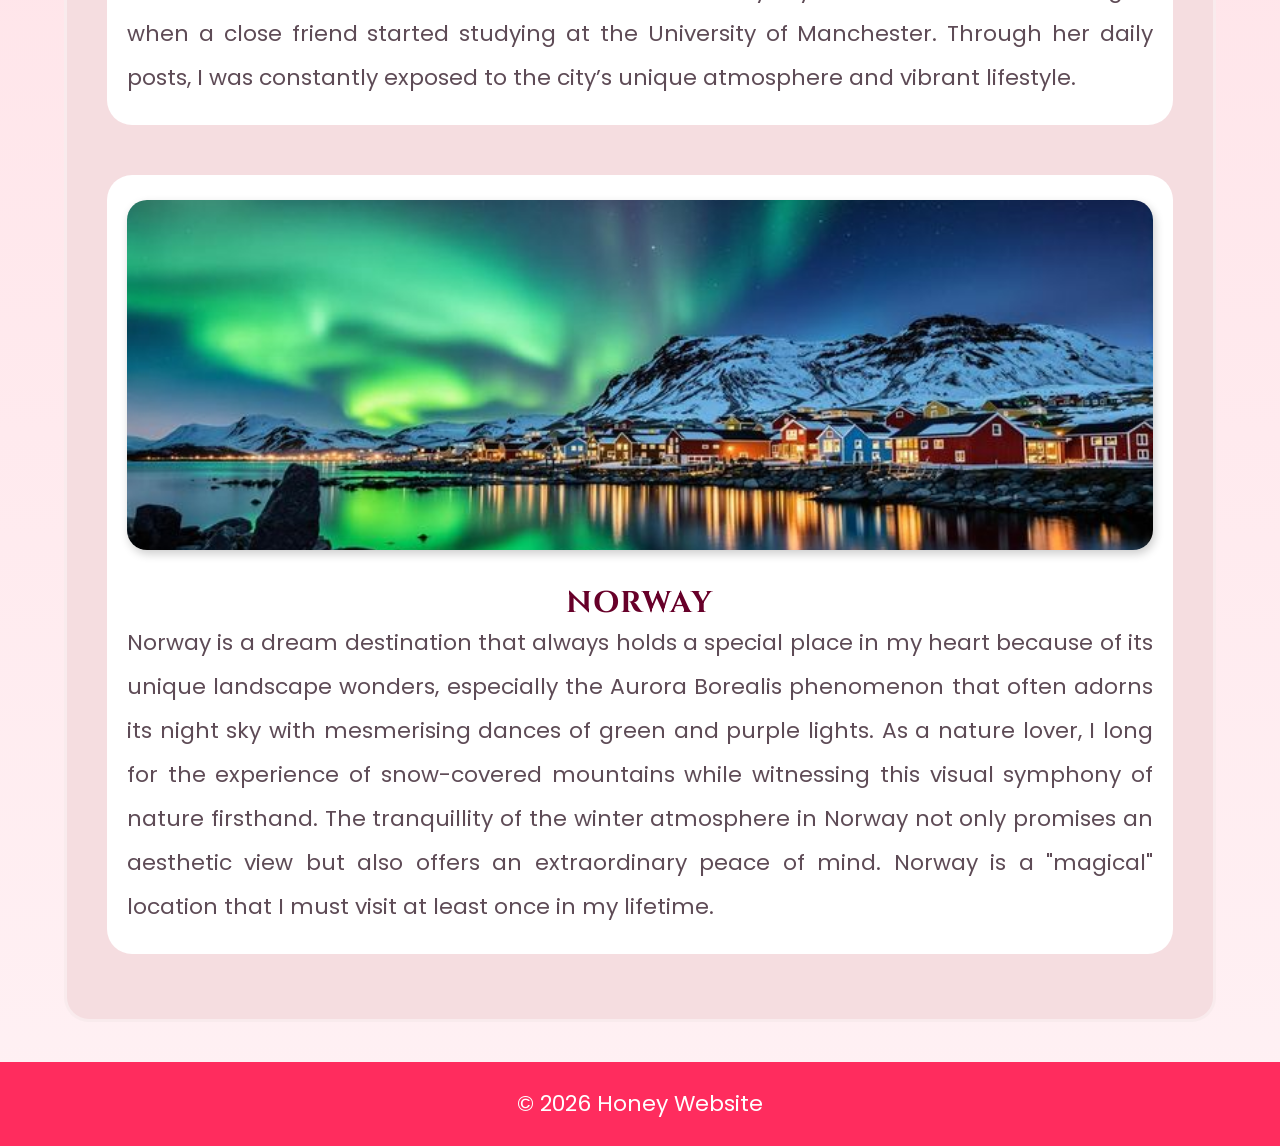
<file: mydreamplace.html>
<html>

<head>
  <meta name="viewport" content="width=device-width, initial-scale=1.0">

  <title> Dream Place </title>

  <!-- CSS and Fonts -->
  <link rel="stylesheet" href="asset/css/style.css">
  <link rel="preconnect" href="https://fonts.googleapis.com">
  <link rel="preconnect" href="https://fonts.gstatic.com" crossorigin>
  <link
    href="https://fonts.googleapis.com/css2?family=Dancing+Script:wght@400;500;600;700&family=Great+Vibes&family=Poppins:wght@300;400;500;600;700&display=swap"
    rel="stylesheet">
  <link href="https://fonts.googleapis.com/css2?family=Cinzel:wght@400;700&display=swap" rel="stylesheet">

</head>

<body>

  <!-- HEADER -->
  <header>
    <div class="header-logo">
      <h1>♡ My Dream Place ♡ </h1>
    </div>

    <nav class="header-nav">
      <a href="index.html">Home</a>
      <a href="biodata.html">Biodata</a>
      <a href="experience.html">Experience</a>
      <a href="education.html">Education</a>
      <a href="family.html">Family</a>
      <a href="hobby.html">Hobby</a>
      <a href="food.html">Favourite Food</a>
      <a href="mydreamplace.html">My Dream Place</a>
    </nav>
  </header>

  <div id="container">

    <!--MAKKAH AND MADINAH-->
    <div class="box">
      <div class="image-row">
        <img src="asset/img/madinah.jpg" alt="Madinah">
        <img src="asset/img/makkah.jpg" alt="Makkah">
      </div>

      <div class="content">

        <h2> MAKKAH AND MADINAH </h2>
        <p class="description">
          Makkah and Madinah are my dream destinations to visit with my family and future partner, if I am blessed
          with the opportunity. These are the holiest cities in Islam, where Muslims turn in prayer, and they hold great
          historical significance from the time of the Prophet Muhammad and his companions. I also hope to visit sacred
          places such as Jabal al-Noor, and the Rawdah which is described in Hadith as a garden from the gardens of
          Paradise.
        </p>
      </div>
    </div>

    <!-- MANCHESTER -->
    <div class="box">
      <div class="single-image">
        <img src="asset/img/unimncstr.jpg" alt="Manchester">
      </div>

      <div class="content">

        <h2> MANCHESTER </h2>
        <p class="description">
          Manchester has always been a dream destination for me after Makkah and Madinah. I am deeply drawn to the
          city’s architectural beauty and its artistic urban design, where every corner seems to reflect a touch of fine
          detail and history. My interest in Manchester began when a close friend started studying at the University of
          Manchester. Through her daily posts, I was constantly exposed to the city’s unique atmosphere and vibrant
          lifestyle.
        </p>
      </div>
    </div>

    <!-- NORWAY -->
    <div class="box">
      <div class="single-image">
        <img src="asset/img/aurora_nw.jpg" alt="Aurora in Norway">
      </div>

      <div class="content">

        <h2> NORWAY </h2>
        <p class="description">
          Norway is a dream destination that always holds a special place in my heart because of its unique landscape
          wonders, especially the Aurora Borealis phenomenon that often adorns its night sky with mesmerising dances of
          green and purple lights. As a nature lover, I long for the experience of snow-covered mountains while
          witnessing this visual symphony of nature firsthand. The tranquillity of the winter atmosphere in Norway not
          only promises an aesthetic view but also offers an extraordinary peace of mind. Norway is a "magical" location
          that I must visit at least once in my lifetime.</p>
      </div>
    </div>

  </div>
  <!-- FOOTER -->
  <footer>
    <p class="footer-text">© 2026 Honey Website </p>
  </footer>
</body>

</html>
</file>
<file: asset/css/style.css>
* {
    box-sizing: border-box;
}

header {
    background-color: #ffaac3;
    margin-bottom: 3px;
    padding: 25px 40px; /* padding atas/bawah */
    display: flex;
    justify-content: space-between; /* Tolak tajuk ke kiri, nav ke kanan */
    align-items: center;
    box-shadow: 0 5px 15px rgba(0,0,0,0.1);
    top: 0;
    z-index: 999;
    min-height: 110px; 
    padding-bottom: 5px;
    border-bottom: 15px solid #FF69B4;
}

header h1 {
    font-size: 45px;
    color: rgb(103, 0, 41);
    font-family: "Great Vibes", cursive;
    margin: 0;
    flex-shrink: 0;  /* halang tajuk drpda kecil secara auto*/
}

.header-nav {
    display: flex;
    gap: 10px;
    background-color: transparent;
    margin: 0;
    padding: 0;
    border-radius: 0;
    flex-wrap:wrap; /* Pastikan nav tidak wrap ke baris baru */
}

.header-nav a {
    display: inline-block;
    text-decoration: none;
    padding: 8px 16px;
    color: #4f0228;
    font-weight: 600;
    font-size: 18px;
    transition: 0.3s ease;
    background-color: #fff0f5;
    border-radius: 20px;
    box-shadow: 0 4px 8px rgba(79, 2, 40, 0.05);
    white-space: nowrap;
    flex-shrink: 0; 
}

.header-nav a:hover {
    color: #ffffff;
    background-color: #FF1493;
    transform: scale(1.05);
    box-shadow: 0 4px 12px rgba(255, 12, 147, 0.25);
}

#container  {
    max-width: 1200px;
    width: 90%;
    border: 3px solid rgba(255, 255, 255, 0.4);
    padding:40px;
    padding-bottom: 50px;
    border-radius: 25px;
    margin: 40px auto;
    background-color: #F5DDE0;
    gap: 25px;
    display: flex;
    flex-direction: column;
}

.qoutes {
    text-align: center;      
    width: 100%;           
    margin: 0;              
    font-size: 16px;       
    font-weight: 500;
}

body {
    font-family: "Poppins", sans-serif;
    margin: 0;
    background:linear-gradient(to bottom, #FFD6DD, #FFF1F4);
    color:#5e4b56;
    line-height: 1.7;
}


.home-audio {
    display: flex;
    justify-content: center;  /* Paksa audio duduk betul-betul di tengah */
    width: 100%;
    margin: 10px 0 20px 0;    /* Beri sedikit jarak atas dan bawah */
}

.home-audio audio {
    width: 100%;
    max-width: 550px;         /* Lebarkan saiz player (Boleh ubah ikut kesukaan anda) */
    box-shadow: 0 4px 12px rgba(254, 102, 148, 0.15); /* Beri kesan bayang lembut warna pink */
    border-radius: 30px;
}

.home {
    background-color: #fe6694;
    color: white;
    text-align: center;
    padding: 25px;
    margin-bottom: 3px;
    box-shadow:0 5px 15px rgba(0,0,0,0.1);
    top: 0;
    z-index: 999;
    display: flex;
    flex-direction: column;   /* Susun teks atas ke bawah, bukan kiri ke kanan */
    align-items: center;       /* Letakkan semua elemen betul-betul di tengah */
    text-align: center;
     align-items: center;
}

.home-profile{
    display: flex;
    align-items: center;
    gap: 40px;
    background-color: white;
    border: 3px solid #FF69B4;
    border-radius: 40px; 
    padding: 40px 50px;
    box-shadow: 0 10px 30px rgba(254, 102, 148, 0.1);
}

.home-box {
    flex: 0 0 220px;
    height: 260px;
    border-radius: 50%;
    overflow: hidden;
    border: 6px solid #F5DDE0;
    box-shadow: 0 8px 25px rgba(0, 0, 0, 0.08);
}

.home-box img {
    width: 100%;
    height: 100%;
    object-fit: cover;
    object-position: center;
}


.home-text h2 {
    color: rgb(103, 0, 41);
    font-size: 30px;
    font-weight: 600;
    margin: 0 0 15px 0;
     margin-bottom: 10px;
}

.box {
    width:auto;
    margin: 15px 0;
    margin-top: 10px;
    line-height: 1.5;
    background-color: white;
    border-radius: 25px;
    text-align: center;
    transition: all 0.4s ease;
    padding: 25px 20px;
}

.box:hover{
    transform:translateY(-5px);
}

.box img,
.image-row img,
.single-image img, 
.person-card img,
.family-card img {
    height: 320px;
    object-fit: cover;
    transition: transform 0.5s ease;
}

 .box img {   
    max-width: 100% !important;
    height: auto;
    border-radius: 20px;
    margin-bottom: 15px;
    display: block;
    margin-left: auto;
    margin-right: auto;
    flex-direction:column;
}

.box img:hover,
.image-row img:hover,
.single-image img:hover {
   transform:scale(1.03);
}

.image-row {
    margin-bottom: 20px;
    display: flex;
    justify-content: center;
    gap: 20px;
}

.image-row img {
  width: 50%;
  height: 350px;
  border-radius: 20px;
    object-fit:cover;
  box-shadow: 2px 4px 10px rgba(0,0,0,0.2);
}

.single-image {
    margin-bottom: 20px;
    display: flex;
    justify-content: center;
}

.single-image img {
    width: 100%;
    height: 350px;
    border-radius: 20px;
    object-fit: cover;
    box-shadow: 2px 4px 10px rgba(0,0,0,0.2);
}

h1 {
  font-size: 70px;
  color: rgb(103, 0, 41);
  font-weight:700;
  font-style: normal;
  margin: 0;
  line-height: 1.2;
  letter-spacing: 2px;
  font-family:"Great Vibes",cursive; 
}

h2,
h2.edu-right {
  font-size: 30px;
  color: rgb(103, 0, 41);
  font-style: normal;
  margin: 0;
  line-height: 1.2;
  font-family: 'Cinzel', serif;
letter-spacing: 2px;
font-weight:700;
}

p,
p.description,
p.edu-right {
  color: #5e4b56;
  font-family: 'Poppins', sans-serif;
  font-optical-sizing: auto;
  font-size:  22px;
  margin: 0;
  line-height:2;
  text-align: justify;
}

nav {
    background-color: #ffb6c1;
    text-align: center;
    padding: 15px;
    margin: 30px;
    border-radius: 50px;
}

nav a {
    display: inline-block;
    margin: 0 10px;
    text-decoration: none;
    padding: 10px 22px;
    color: #4f0228;
    font-weight: 600;
    font-size: 16px;
    letter-spacing: 0.5px;
    transition: 0.3s ease;
    background-color: #fff0f5;
    border-radius: 30px;
    border: 2px solid transparent;
    box-shadow: 0 4px 8px rgba(79, 2, 40, 0.08)
}

nav a:hover {
    color: #ffffff;
    background-color: #FF1493;
   transform: scale(1.08);
   box-shadow: 0 6px 15px rgba(255, 20, 147, 0.3);
}

/* Main profile card */
.profile-card {
    display: flex;
    background-color: white;
    border: 3px solid #FF69B4;
    border-radius: 25px;
    padding: 35px;
    max-width: 1100px;
    margin: 40px auto;
    box-shadow: 0 10px 30px rgba(0,0,0,0.05);
    gap: 40px;
    align-items: center;
    backdrop-filter: blur(10px);
}

/* Bahagian Kiri (Gambar) */
.profile-left {
    flex: 1;
    display: flex;
    justify-content: center;
}

.profile-avatar img {
    width: 220px;
    height: 220px;
    border-radius: 50%;
    object-fit: cover;
    border: 5px solid #F5DDE0;
    box-shadow: 0 8px 20px rgba(0,0,0,0.1);
}

.profile-right {
    flex: 2;
}

.profile-header h2 {
    font-family:"Poppins",cursive;
    color: rgb(103, 0, 41);
    font-size: 32px;
    margin-bottom: 20px;
    border-bottom: 3px solid #FF69B4;
    padding-bottom: 5px;
    display: inline-block;
}

.profile-table {
    width: 100%;
    border-collapse: collapse; 
}

.profile-table tr {
    border-bottom: 1px solid #F5DDE0; 
}

.profile-table tr:last-child {
    border-bottom: none;
}

.profile-table td {
    padding: 15px 10px;
    vertical-align: top;
    font-size: 15px;
}

.profile-table td.label {
    font-weight: 600;
    color: rgb(103, 0, 41);
    width: 30%;
}

.kdrama {
    font-weight: 600;
    display: block;
    margin-bottom: 10px;
}

.kdrama-gallery{
    display: flex;
    gap: 15px;
}

.kdrama-item {
    text-align: center;
    width: 45%;
}

.kdrama-item img {
    width: 100%;
    height: 100px;
    object-fit: cover;
    border-radius: 10px;
    box-shadow: 0 4px 8px rgba(0,0,0,0.1);
}

.kdrama-item p {
    font-size: 13px;
    margin-top: 5px;
}

.social-icons {
    display: flex;
    gap: 15px;
}

.social-icons .icon {
    width: 40px;
    height: 40px;
    object-fit: contain;
}

.social-icons .icon:hover {
    transform: scale(1.03);
    transition: 0.3s;
     transform:scale(1.03);
}

.song-title {
    font-size: 14px;
    font-weight: 600;
    margin-bottom: 5px;
}

/* Family */
.family-gallery {
    column-count: 3;
    column-gap: 20px;
    margin-top: 30px;
}

/* box */

.family-card{
    column-span: all; /* untuk full dari hujung ke hujung */
    margin-bottom: 20px; 
    position: relative; /* teks putih ada dalam gambar */
    overflow: hidden;  
    border-radius: 20px;
}


.family-card img {
    width: 100%;
    height: 550px;      
    object-fit: cover; 
    object-position: center; /*gambar berada di tengah*/
    border-radius: 20px;
}

.person-card {
    position: relative;
    margin-bottom: 20px;
    overflow: hidden;
    border-radius: 20px;
    break-inside: avoid; /* nak bagi gambar tersusun */
    background-color: white;
    box-shadow: 0 5px 20px rgba(0,0,0,0.08);
}

.person-card img {
    width: 100%;
    display: block; /* nak bagi gambar tersusun kebawah */
    border-radius: 20px;
    transition: 0.5s;
}

.person-card:hover img,
.family-card:hover img {
    filter: brightness(70%) blur(2px);
    transform: scale(1.05);
}

.person-card p,
.family-card p {
    position: absolute;
    bottom: 15px;
    left: 15px;
    color: white;
    font-size: 18px;
    font-weight: 600;
    opacity: 0;
    transition: 0.5s;
    font-family: 'Poppins', sans-serif;
}

.person-card:hover p,
.family-card:hover p {
    opacity: 1;
}

/* Education */
.education-card {
    display: flex;
    background-color: white;
    border-radius: 35px;
    padding:30px 40px;
    align-items: center;
    box-shadow: 0 10px 25px rgba(138, 43, 226, 0.15);
    transition: 0.4s ease;
    border: 1px solid rgba(138, 43, 226, 0.1);
    position: relative;
    overflow: hiddden; /* Mengelakkan apa-apa elemen terkeluar */

}

.education-card:hover {
    transform: translateY(-5px);
    box-shadow: 0 15px 35px rgba(138, 43, 226, 0.25);
}

/* Gambar kiri */
.edu-left {
    flex: 0 0 210px;
    position: relative;
    max-width: 250px;
    justify-content: flex-start;
    align-items: center;
}

.edu-image {
    width: 190px;
    height: 190px;
    border-radius: 25px;
    overflow: hidden; /* crop jika gambar lebih besar dri border */
    border: 4px solid #f8f0ff;
    box-shadow: 0 5px 15px rgba(0, 0, 0, 0.08);
}

.edu-image img {
    width: 100%;
    height: 100%;
    object-fit: cover;
}

/* Bahagian Teks -kanan */
.edu-right {
    flex: 1;
    padding-left:0px;
}

/* fav food */
.food-container {
    display: flex;
    justify-content: center;
    gap: 45px;
    max-width: 1400px;
    margin: 50px auto;
    padding: 0 20px;
}

.food-card {
    background-color: white;
    flex: 1; 
    max-width: 500px;
    border-radius: 35px; 
    border: 3px solid #FF69B4;
    overflow: hidden;
    box-shadow: 0 10px 25px rgba(254, 102, 148, 0.1);
    transition: all 0.4s ease;
}

.food-card:hover {
    transform: translateY(-10px); 
    box-shadow: 0 15px 35px rgba(254, 102, 148, 0.25);

}

.food-image {
    width: 100%;
    height: 350px;
    overflow: hidden;
    border-bottom: 3px solid #F5DDE0;
}

.food-image img {
    width: 100%;
    height: 100%;
    object-fit: cover;
    transition: transform 0.5s ease;
}

.food-card:hover .food-image img {
    transform: scale(1.1);
}

.food-text {
    padding: 25px 20px;
    text-align: center;
}

p.footer-text {
    background-color: #ff2c5e;
    color: white;
    text-align: center;
    padding: 20px;
    margin-top: 40px;
}

/* Jarakkan setiap set box supaya tidak rapat melekat */
.exp-set {
    margin-bottom: 50px;
    width: 100%;
}

/* ==========================================================================
   KOD PENYELAMAT UNTUK TAMPILAN TELEFON (MOBILE RESPONSIVE)
   ========================================================================== */
@media screen and (max-width: 768px) {
    
    /* 1. Baiki Header & Menu supaya tersusun ke bawah */
    header {
        flex-direction: column !important;
        align-items: center !important;
        text-align: center !important;
        padding: 15px 10px !important;
        min-height: auto !important;
    }

    header h1 {
        font-size: 35px !important;
        margin-bottom: 10px !important;
    }

    .header-nav {
        justify-content: center !important;
        gap: 8px !important;
        width: 100% !important;
    }

    .header-nav a {
        font-size: 13px !important;
        padding: 6px 12px !important;
    }

    /* Navigasi tengah halaman utama */
    nav {
        padding: 10px !important;
        margin: 15px auto !important;
        border-radius: 20px !important;
        gap: 6px !important;
    }

    nav a {
        font-size: 13px !important;
        padding: 8px 14px !important;
    }

    /* 2. Baiki Kontainer Utama Web */
    #container {
        width: 95% !important;
        padding: 15px !important;
        margin: 20px auto !important;
        gap: 15px !important;
    }

    /* 3. Baiki Semua Jenis Kad & Kotak (.box, .dream-box, .education-card) */
    .box, .dream-box, .education-card, .profile-card {
        flex-direction: column !important;
        align-items: center !important;
        padding: 20px 15px !important;
        width: 100% !important;
        max-width: 100% !important;
    }

    /* Tulisan perenggan di fon dibesarkan sedikit ke 15px untuk pembacaan selesa */
    p, p.description, p.edu-right {
        font-size: 15px !important;
        text-align: center !important; /* Di fon lebih cantik tulisan di tengah */
        line-height: 1.6 !important;
    }

    h2, h2.edu-right {
        font-size: 20px !important;
        text-align: center !important;
        margin-top: 10px !important;
    }

    /* 4. Baiki Pengurusan Gambar di Telefon */
    /* Mengubah susunan 2 gambar bersebelahan menjadi menegak ke bawah */
    .image-row {
        flex-direction: column !important;
        gap: 15px !important;
    }

    .image-row img, .single-image img, .dream-box img {
        width: 100% !important;
        max-width: 100% !important;
        height: 220px !important; /* Rendahkan ketinggian gambar di fon supaya tak padat */
        object-fit: cover !important;
    }

    /* Gambar untuk halaman Education */
    .edu-left {
        flex: 0 0 auto !important;
    }

    .edu-image {
        width: 140px !important;
        height: 140px !important;
        border-radius: 15px !important;
    }

    /* 5. Baiki Halaman Makanan (Favourite Food) */
    .food-container {
        flex-direction: column !important;
        align-items: center !important;
        gap: 20px !important;
    }

    .food-card {
        width: 100% !important;
        max-width: 100% !important;
    }

    .food-image {
        height: 200px !important;
    }

    /* ==========================================================================
       BAIKI HALAMAN INDEX (HOME) UNTUK TELEFON
       ========================================================================== */
    .home-profile {
        flex-direction: column !important; /* Tukar daripada melintang ke menegak */
        gap: 20px !important;
        padding: 30px 20px !important;
        text-align: center !important;
        width: 100% !important;
        border-radius: 25px !important;
    }

    .home-box {
        flex: 0 0 180px !important; /* Kecilkan sikit bulatan gambar di fon */
        width: 180px !important;
        height: 180px !important;
    }

    .home-text {
        text-align: center !important;
    }

    .home-text h2 {
        font-size: 24px !important;
        text-align: center !important;
    }
}
</file>
